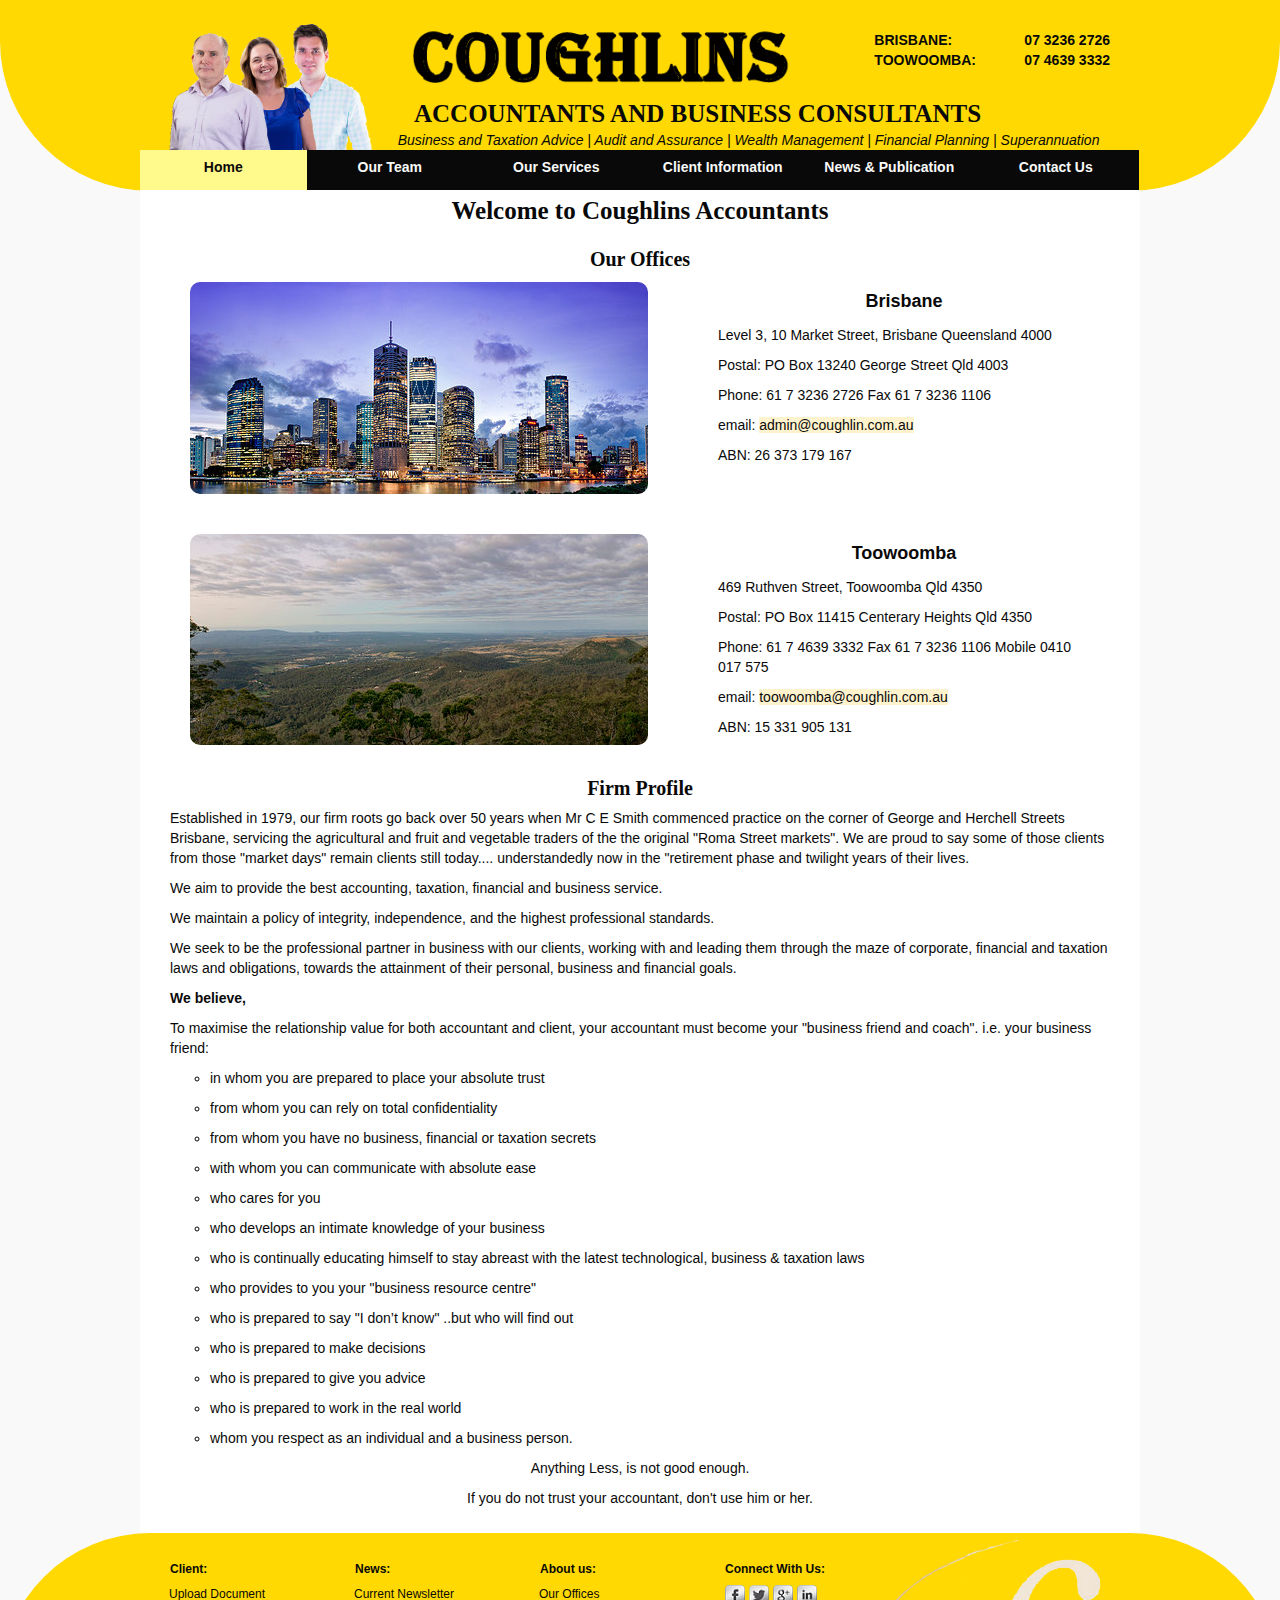
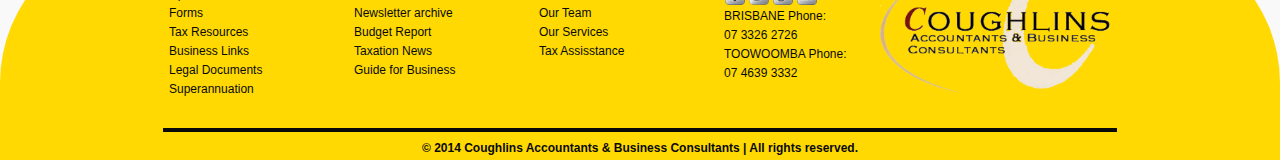
<file: Group assignment 2 - update/index.html>
<!doctype html>

<html lang="en">

	<head> 
		<meta charset="utf-8">
		<title>Coughlins Accountants</title>
		<meta name="robots" content="index, follow">
		<link rel="stylesheet" href="css/styles.css" type="text/css">
	</head>
	
	<body>
		<div id="top-bar"></div>
		<div id="big-container">
			
			<div id="header">
				<a href="index.html"><img src="images/coughlinsgroup2.png" class="headingpic" alt="Coughlins Group"></a>
				<div id="phonenumber">
					<ul id="place">
					<li>BRISBANE:</li>
					<li>TOOWOOMBA:</li>
					</ul>
					<ul id="number">
					<li>07&nbsp;3236&nbsp;2726</li>
					<li>07&nbsp;4639&nbsp;3332</li>
					</ul>
				</div>
				<a href="index.html"><img src="images/heading.png" class="headingtitle" alt="COUGHLINS"></a>
				<h1>ACCOUNTANTS AND BUSINESS CONSULTANTS</h1>
				<p class="specialties"><em>Business and Taxation Advice | Audit and Assurance | Wealth Management | Financial Planning | Superannuation</em></p>
			</div>
			
			<div id="nav">
				<ul>
					<li><a href="index.html" class="active">Home</a></li>
					<li><a href="team.html">Our Team</a></li>
					<li><a href="service.html">Our Services</a>
						<ul>
							<li><a href="business-personal-taxation.html">Business &amp; Personal Taxation</a></li>
							<li><a href="business-advice-and-management.html">Business Advice &amp; Management</a></li>
							<li><a href="supercalculator.html">Super Calculator</a></li>
						</ul>
					</li>
					<li><a href="client-information.html">Client Information</a>
						<ul>
							<li><a href="buying-a-business.html">Buying a Business</a></li>
							<li><a href="forms-spreadsheets.html">Forms &amp; Spreadsheets</a></li>
						</ul>
					</li>
					<li><a href="news-and-publications.html">News &amp; Publication</a>
						<ul>
							<li><a href="doc/current_newsletter.pdf">Monthly Client Newsletter</a></li>
							<li><a href="newsletter-archive.html">Newsletter Archive</a></li>
							<li><a href="other-publications.html">Other Publications</a></li>
						</ul>
					</li>
					<li><a href="contact.html">Contact Us</a></li>
				</ul>
				<div class="clear"></div>
			</div>
			
			<h2>Welcome to Coughlins Accountants</h2>	
			<div id="content" >
				<h3>Our Offices</h3>
					<article>
						<img src="images/brisbane-cut.jpg" class="addresspic" alt="Brisbane">
						<div class="address">
							<h5>Brisbane</h5>
							<p>Level 3, 10 Market Street, Brisbane Queensland 4000</p>
							<p>Postal: PO Box 13240 George Street Qld 4003</p>
							<p>Phone: 61 7 3236 2726 Fax 61 7 3236 1106</p>
							<p>email: <a href="mailto:admin@coughlin.com.au​">admin@coughlin.com.au​</a></p>
							<p>ABN: 26 373 179 167</p>

						</div>
						<div class="clear"></div>
					</article>
					
					<article>
						<img src="images/toowoomba-cut.jpg" class="addresspic" alt="Toowoomba">
						<div class="address">
							<h5>Toowoomba</h5>
							<p>469 Ruthven Street, Toowoomba Qld 4350</p>
							<p>Postal: PO Box 11415 Centerary Heights Qld 4350</p>
							<p>Phone: 61 7 4639 3332 Fax 61 7 3236 1106 Mobile 0410 017 575​</p>
							<p>email: <a href="mailto:toowoomba@coughlin.com.au​">toowoomba@coughlin.com.au</a></p>
							<p>ABN: 15 331 905 131	</p>
						</div>
						<div class="clear"></div>
					</article>
				<h3>Firm Profile</h3>
					<p>Established in 1979, our firm roots go back over 50 years when Mr C E Smith commenced practice on the corner of George and Herchell Streets Brisbane, servicing the agricultural and fruit and vegetable traders of the the original "Roma Street markets". We are proud to say some of those clients from those "market days" remain clients still today.... understandedly now in the "retirement phase and twilight years of their lives.</p>
					<p>We aim to provide the best accounting, taxation, financial and business service.</p>
					<p>We maintain a policy of integrity, independence, and the highest professional standards.</p>
					<p>We seek to be the professional partner in business with our clients, working with and leading them through the maze of corporate, financial and taxation laws and obligations, towards the attainment of their personal, business and financial goals.</p>
					
					<p><strong>We believe,</strong></p>
					<p>To maximise the relationship value for both accountant and client, your accountant must become your "business friend and coach". i.e. your business friend:</p>
					<ul class="circle">
						<li><p>in whom you are prepared to place your absolute trust</p></li>
						<li><p>from whom you can rely on total confidentiality</p></li>
						<li><p>from whom you have no business, financial or taxation secrets</p></li>
						<li><p>with whom you can communicate with absolute ease</p></li>
						<li><p>who cares for you</p></li>
						<li><p>who develops an intimate knowledge of your business</p></li>
						<li><p>who is continually educating himself to stay abreast with the latest technological, business &amp; taxation laws</p></li>
						<li><p>who provides to you your "business resource centre"</p></li>
						<li><p>who is prepared to say "I don’t know" ..but who will find out</p></li>
						<li><p>who is prepared to make decisions</p></li>
						<li><p>who is prepared to give you advice</p></li>
						<li><p>who is prepared to work in the real world</p></li>
						<li><p>whom you respect as an individual and a business person.</p></li>
					</ul>
					<p class="center">Anything Less, is not good enough.</p>
					<p class="center">If you do not trust your accountant, don't use him or her.</p>
					
				
				
			</div>
		</div>
		<div id="footer" >
		<div id="footer_container">
			<div class="bottom">
				 <h4> Client: </h4>
				 <a href="http://www.dropitto.me/coughlin"><p>Upload Document</p></a>
				 <a href="forms-spreadsheets.html"><p> Forms </p></a>
				 <a href="business-personal-taxation.html"><p> Tax Resources </p></a>
				 <a href="client-information.html"><p> Business Links </p></a>
				 <a href="http://www.lawcentral.com.au/"><p> Legal Documents </p></a>
				 <a href="other-publications.html"><p>Superannuation</p></a>
			</div>
			<div class="bottom">
				 <h4>News:</h4>
				 <a href="news-and-publications.html"><p> Current Newsletter </p></a>
				 <a href="newsletter-archive.html"><p> Newsletter archive </p></a>
				 <a href="other-publications.html"><p> Budget Report </p></a>
				 <a href="other-publications.html"><p> Taxation News </p></a>
				 <a href="buying-a-business.html"><p> Guide for Business </p></a>

			</div>
			<div class="bottom">
				 <h4> About us: </h4>
				 <a href="index.html"><p>Our Offices</p></a>
				 <a href="team.html"><p>Our Team</p></a>
				 <a href="service.html"><p>Our Services</p></a>
				 <a href="business-personal-taxation.html"><p>Tax Assisstance</p></a>
				 
			</div>
			<div class="bottom">
				 <h4> Connect With Us: </h4>
				 <a href="http://www.facebook.com"><img src="images/fb.png" alt="facebook"></a>
				 <a href="http://twitter.com"><img src="images/twit.png" alt="twitter"></a>
				 <a href="http://plus.google.com"><img src="images/google.png" alt="google+"></a>
				 <a href="https://instagram.com/"><img src="images/ins.png" alt="instagram"></a>
				 <p>BRISBANE Phone:</p>
				 <p>07 3326 2726</p>
				 <p>TOOWOOMBA Phone:</p>
				 <p>07 4639 3332</p>
			</div>
			<div class="logo">
				<img src="images/logo.png" class="logo" alt="Logo">
			</div>
			<div id="announcement">
			<hr>
			<p>&copy; 2014 Coughlins Accountants &amp; Business Consultants | All rights reserved.</p>
			</div>
		</div>
		</div>
	</body>

	
</html>
</file>
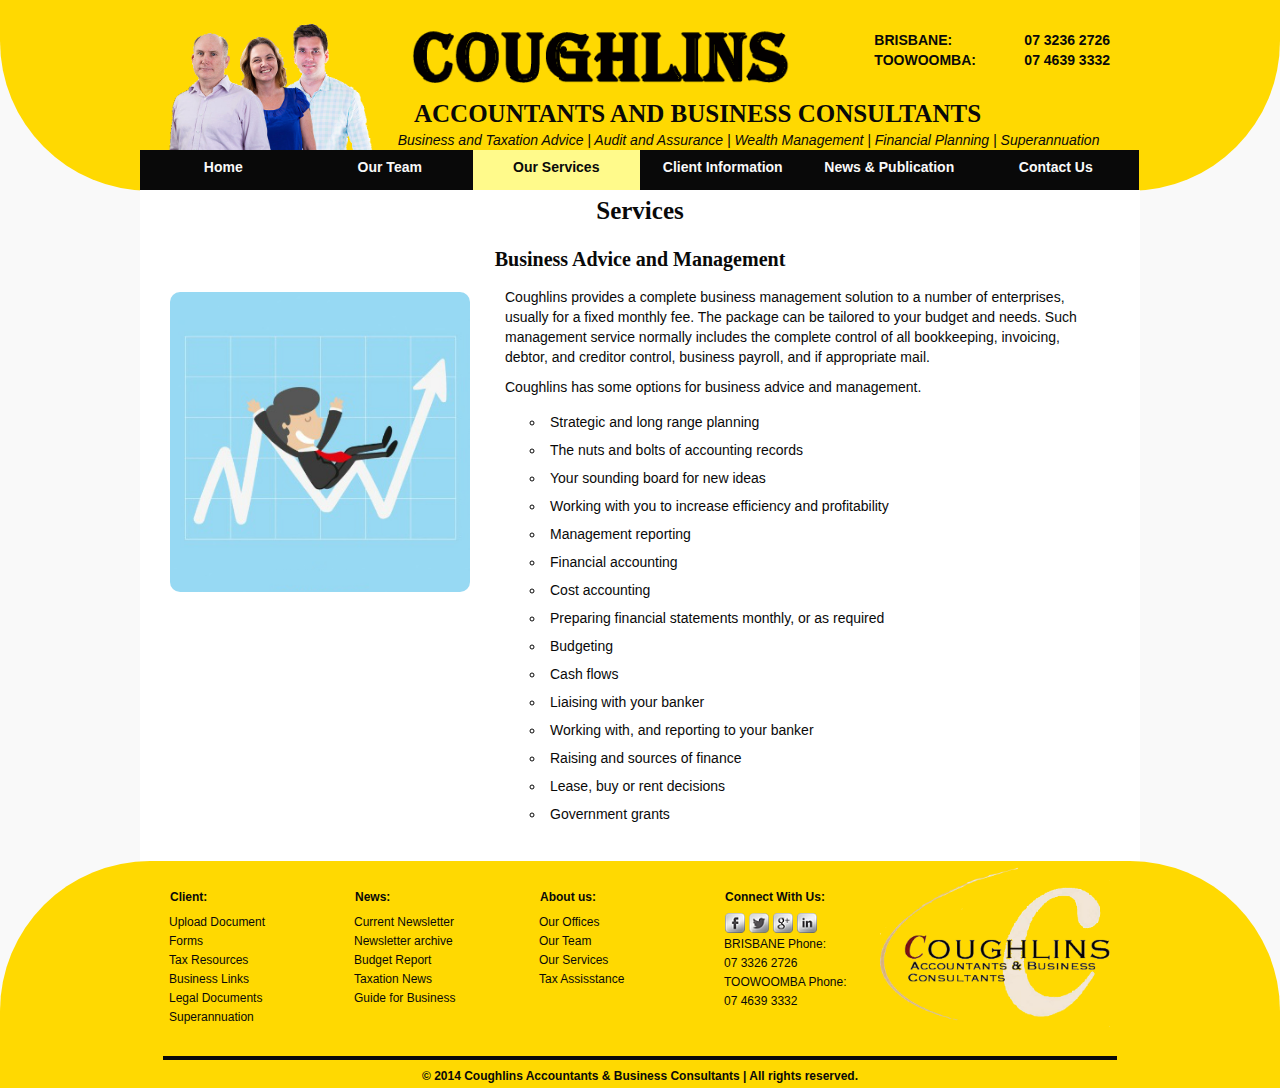
<file: Group assignment 2 - update/business-advice-and-management.html>
<!doctype html>
<html lang="en">

	<head> 
		<meta charset="utf-8">
		<title>Coughlins Accountants</title>
		<meta name="robots" content="index, follow">
		<link rel="stylesheet" href="css/styles.css" type="text/css">
		<link rel="stylesheet" href="css/businesspersonaltax.css" type="text/css">
	</head>
	
	<body>
		<div id="top-bar"></div>
		<div id="big-container">
			
			<div id="header">
				<a href="index.html"><img src="images/coughlinsgroup2.png" class="headingpic" alt="Coughlins Group"></a>
				<div id="phonenumber">
					<ul id="place">
					<li>BRISBANE:</li>
					<li>TOOWOOMBA:</li>
					</ul>
					<ul id="number">
					<li>07&nbsp;3236&nbsp;2726</li>
					<li>07&nbsp;4639&nbsp;3332</li>
					</ul>
				</div>
				<a href="index.html"><img src="images/heading.png" class="headingtitle" alt="COUGHLINS"></a>
				<h1>ACCOUNTANTS AND BUSINESS CONSULTANTS</h1>
				<p class="specialties"><em>Business and Taxation Advice | Audit and Assurance | Wealth Management | Financial Planning | Superannuation</em></p>
			</div>
			
			<div id="nav">
				<ul>
					<li><a href="index.html">Home</a></li>
					<li><a href="team.html">Our Team</a></li>
					<li><a href="service.html" class="active">Our Services</a>
						<ul>
							<li><a href="business-personal-taxation.html">Business &amp; Personal Taxation</a></li>
							<li><a href="business-advice-and-management.html">Business Advice &amp; Management</a></li>
							<li><a href="supercalculator.html">Super Calculator</a></li>
						</ul>
					</li>
					<li><a href="client-information.html">Client Information</a>
						<ul>
							<li><a href="buying-a-business.html">Buying a Business</a></li>
							<li><a href="forms-spreadsheets.html">Forms &amp; Spreadsheets</a></li>
						</ul>
					</li>
					<li><a href="news-and-publications.html">News &amp; Publication</a>
						<ul>
							<li><a href="doc/current_newsletter.pdf">Monthly Client Newsletter</a></li>
							<li><a href="newsletter-archive.html">Newsletter Archive</a></li>
							<li><a href="other-publications.html">Other Publications</a></li>
						</ul>
					</li>
					<li><a href="contact.html">Contact Us</a></li>
				</ul>
				<div class="clear"></div>
			</div>
			
			<h2>Services</h2>
			<div id="content" >
				<h3>Business Advice and Management</h3>
				<div id="left">
					<img src="images/Capture1.PNG" alt="tax" width="300">
				</div>
				<div id="right">
					<p>Coughlins provides a complete business management solution to a number of enterprises, usually for a fixed monthly fee. The package can be tailored to your budget and needs. Such management service normally includes the complete control of all bookkeeping, invoicing, debtor, and creditor control, business payroll, and if appropriate mail.</p>
					<p>Coughlins has some options for business advice and management.</p>
					<ul class="circle">
						<li><p>Strategic and long range planning</p></li>
						<li><p>The nuts and bolts of accounting records</p></li>
						<li><p>Your sounding board for new ideas</p></li>
						<li><p>Working with you to increase efficiency and profitability</p></li>
						<li><p>Management reporting</p></li>
						<li><p>Financial accounting</p></li>
						<li><p>Cost accounting</p></li>
						<li><p>Preparing financial statements monthly, or as required</p></li>
						<li><p>Budgeting</p></li>
						<li><p>Cash flows</p></li>
						<li><p>Liaising with your banker</p></li>
						<li><p>Working with, and reporting to your banker</p></li>
						<li><p>Raising and sources of finance</p></li>
						<li><p>Lease, buy or rent decisions</p></li>
						<li><p>Government grants</p></li>
					</ul>
				</div>
				<div class="clear"></div>
			</div>
		</div>

		<div id="footer" >
		<div id="footer_container">
			<div class="bottom">
				 <h4> Client: </h4>
				 <a href="http://www.dropitto.me/coughlin"><p>Upload Document</p></a>
				 <a href="forms-spreadsheets.html"><p> Forms </p></a>
				 <a href="business-personal-taxation.html"><p> Tax Resources </p></a>
				 <a href="client-information.html"><p> Business Links </p></a>
				 <a href="http://www.lawcentral.com.au/"><p> Legal Documents </p></a>
				 <a href="other-publications.html"><p>Superannuation</p></a>
			</div>
			<div class="bottom">
				 <h4>News:</h4>
				 <a href="news-and-publications.html"><p> Current Newsletter </p></a>
				 <a href="newsletter-archive.html"><p> Newsletter archive </p></a>
				 <a href="other-publications.html"><p> Budget Report </p></a>
				 <a href="other-publications.html"><p> Taxation News </p></a>
				 <a href="buying-a-business.html"><p> Guide for Business </p></a>

			</div>
			<div class="bottom">
				 <h4> About us: </h4>
				 <a href="index.html"><p>Our Offices</p></a>
				 <a href="team.html"><p>Our Team</p></a>
				 <a href="service.html"><p>Our Services</p></a>
				 <a href="business-personal-taxation.html"><p>Tax Assisstance</p></a>
				 
			</div>
			<div class="bottom">
				 <h4> Connect With Us: </h4>
				 <a href="http://www.facebook.com"><img src="images/fb.png" alt="facebook"></a>
				 <a href="http://twitter.com"><img src="images/twit.png" alt="twitter"></a>
				 <a href="http://plus.google.com"><img src="images/google.png" alt="google+"></a>
				 <a href="https://instagram.com/"><img src="images/ins.png" alt="instagram"></a>
				 <p>BRISBANE Phone:</p>
				 <p>07 3326 2726</p>
				 <p>TOOWOOMBA Phone:</p>
				 <p>07 4639 3332</p>
			</div>
			<div class="logo">
				<img src="images/logo.png" class="logo" alt="Logo">
			</div>
			<div id="announcement">
			<hr>
			<p>&copy; 2014 Coughlins Accountants &amp; Business Consultants | All rights reserved.</p>
			</div>
		</div>
		</div>
	</body>

	
</html>
</file>
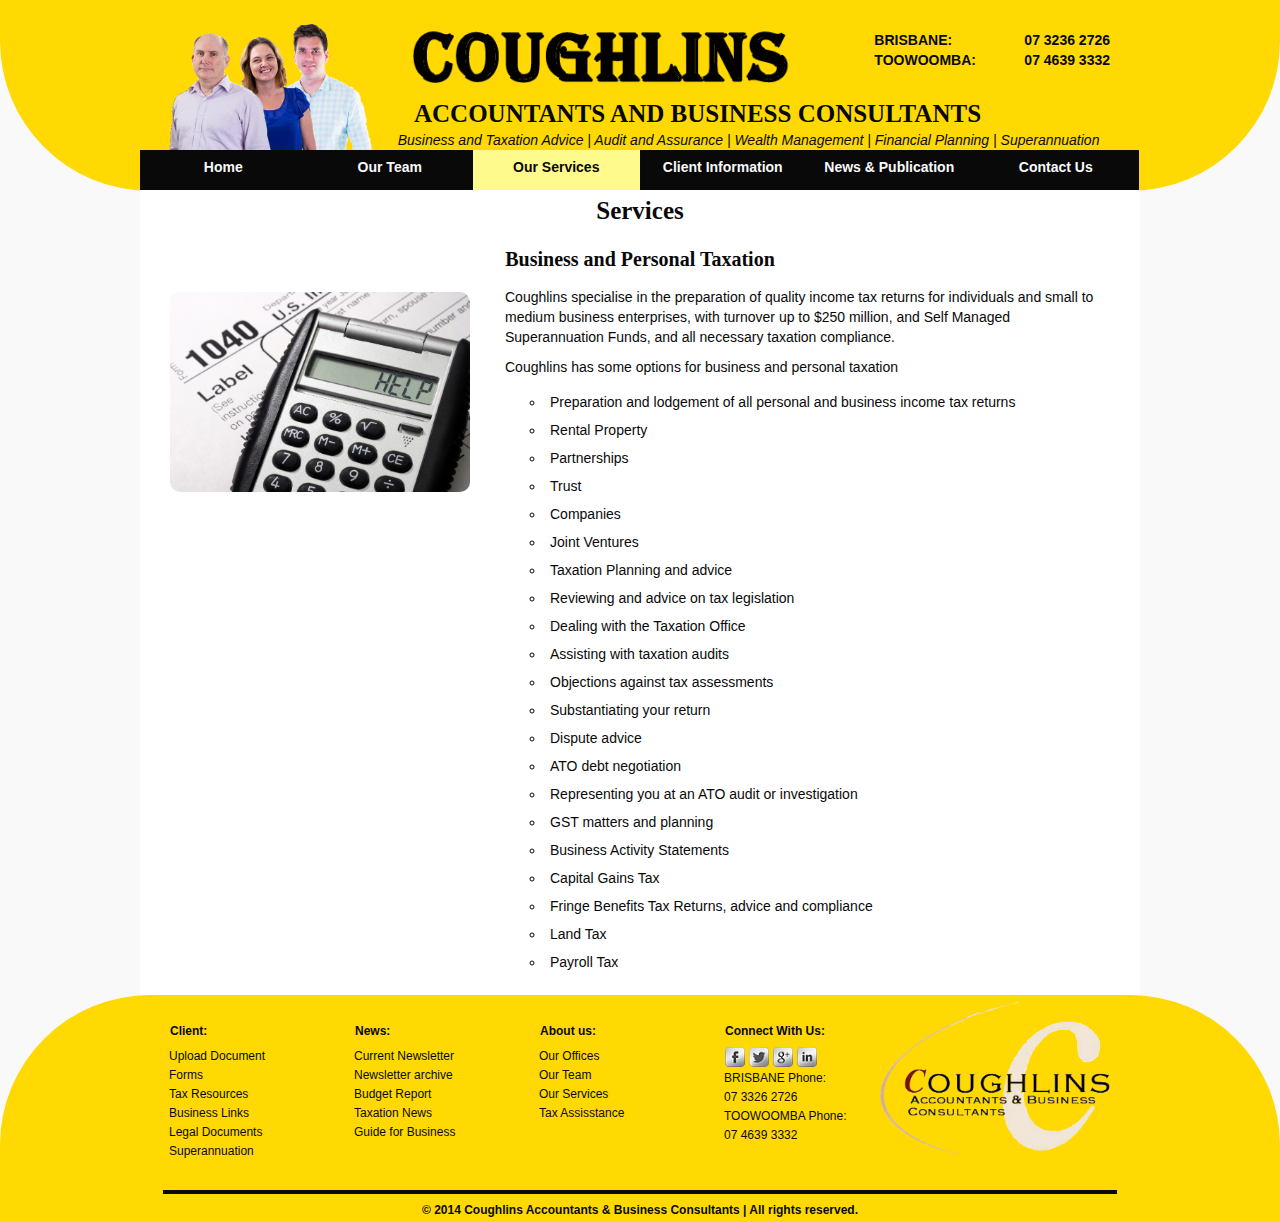
<file: Group assignment 2 - update/business-personal-taxation.html>
<!doctype html>
<html lang="en">

	<head> 
		<meta charset="utf-8">
		<title>Coughlins Accountants</title>
		<meta name="robots" content="index, follow">
		<link rel="stylesheet" href="css/styles.css" type="text/css">
		<link rel="stylesheet" href="css/businesspersonaltax.css" type="text/css">
	</head>
	
	<body>
		<div id="top-bar"></div>
		<div id="big-container">
			
			<div id="header">
				<a href="index.html"><img src="images/coughlinsgroup2.png" class="headingpic" alt="Coughlins Group"></a>
				<div id="phonenumber">
					<ul id="place">
					<li>BRISBANE:</li>
					<li>TOOWOOMBA:</li>
					</ul>
					<ul id="number">
					<li>07&nbsp;3236&nbsp;2726</li>
					<li>07&nbsp;4639&nbsp;3332</li>
					</ul>
				</div>
				<a href="index.html"><img src="images/heading.png" class="headingtitle" alt="COUGHLINS"></a>
				<h1>ACCOUNTANTS AND BUSINESS CONSULTANTS</h1>
				<p class="specialties"><em>Business and Taxation Advice | Audit and Assurance | Wealth Management | Financial Planning | Superannuation</em></p>
			</div>
			
			<div id="nav">
				<ul>
					<li><a href="index.html">Home</a></li>
					<li><a href="team.html">Our Team</a></li>
					<li><a href="service.html" class="active">Our Services</a>
						<ul>
							<li><a href="business-personal-taxation.html">Business &amp; Personal Taxation</a></li>
							<li><a href="business-advice-and-management.html">Business Advice &amp; Management</a></li>
							<li><a href="supercalculator.html">Super Calculator</a></li>
						</ul>
					</li>
					<li><a href="client-information.html">Client Information</a>
						<ul>
							<li><a href="buying-a-business.html">Buying a Business</a></li>
							<li><a href="forms-spreadsheets.html">Forms &amp; Spreadsheets</a></li>
						</ul>
					</li>
					<li><a href="news-and-publications.html">News &amp; Publication</a>
						<ul>
							<li><a href="doc/current_newsletter.pdf">Monthly Client Newsletter</a></li>
							<li><a href="newsletter-archive.html">Newsletter Archive</a></li>
							<li><a href="other-publications.html">Other Publications</a></li>
						</ul>
					</li>
					<li><a href="contact.html">Contact Us</a></li>
				</ul>
				<div class="clear"></div>
			</div>
			
			<h2>Services</h2>

			<div id="content" >
				<h3>Business and Personal Taxation</h3>
				<div id="left">
					<img src="images/calculator-help.jpg" alt="tax" width="300">
				</div>
				<div id="right">
					<p>Coughlins specialise in the preparation of quality income tax returns for individuals and small to medium business enterprises, with turnover up to $250 million, and Self Managed Superannuation Funds, and all necessary taxation compliance.</p>
					<p>Coughlins has some options for business and personal taxation</p>
					<ul class="circle">
						<li><p>Preparation and lodgement of all personal and business income tax returns</p></li>
						<li><p>Rental Property</p></li>
						<li><p>Partnerships</p></li>
						<li><p>Trust</p></li>
						<li><p>Companies</p></li>
						<li><p>Joint Ventures</p></li>
						<li><p>Taxation Planning and advice</p></li>
						<li><p>Reviewing and advice on tax legislation</p></li>
						<li><p>Dealing with the Taxation Office</p></li>
						<li><p>Assisting with taxation audits</p></li>
						<li><p>Objections against tax assessments</p></li>
						<li><p>Substantiating your return</p></li>
						<li><p>Dispute advice</p></li>
						<li><p>ATO debt negotiation</p></li>
						<li><p>Representing you at an ATO audit or investigation</p></li>
						<li><p>GST matters and planning</p></li>
						<li><p>Business Activity Statements</p></li>
						<li><p>Capital Gains Tax</p></li>
						<li><p>Fringe Benefits Tax Returns, advice and compliance</p></li>
						<li><p>Land Tax</p></li>
						<li><p>Payroll Tax</p></li>
					</ul>
				</div>
				<div class="clear"></div>
			</div>
		</div>	

		<div id="footer" >
		<div id="footer_container">
			<div class="bottom">
				 <h4> Client: </h4>
				 <a href="http://www.dropitto.me/coughlin"><p>Upload Document</p></a>
				 <a href="forms-spreadsheets.html"><p> Forms </p></a>
				 <a href="business-personal-taxation.html"><p> Tax Resources </p></a>
				 <a href="client-information.html"><p> Business Links </p></a>
				 <a href="http://www.lawcentral.com.au/"><p> Legal Documents </p></a>
				 <a href="other-publications.html"><p>Superannuation</p></a>
			</div>
			<div class="bottom">
				 <h4>News:</h4>
				 <a href="news-and-publications.html"><p> Current Newsletter </p></a>
				 <a href="newsletter-archive.html"><p> Newsletter archive </p></a>
				 <a href="other-publications.html"><p> Budget Report </p></a>
				 <a href="other-publications.html"><p> Taxation News </p></a>
				 <a href="buying-a-business.html"><p> Guide for Business </p></a>

			</div>
			<div class="bottom">
				 <h4> About us: </h4>
				 <a href="index.html"><p>Our Offices</p></a>
				 <a href="team.html"><p>Our Team</p></a>
				 <a href="service.html"><p>Our Services</p></a>
				 <a href="business-personal-taxation.html"><p>Tax Assisstance</p></a>
				 
			</div>
			<div class="bottom">
				 <h4> Connect With Us: </h4>
				 <a href="http://www.facebook.com"><img src="images/fb.png" alt="facebook"></a>
				 <a href="http://twitter.com"><img src="images/twit.png" alt="twitter"></a>
				 <a href="http://plus.google.com"><img src="images/google.png" alt="google+"></a>
				 <a href="https://instagram.com/"><img src="images/ins.png" alt="instagram"></a>
				 <p>BRISBANE Phone:</p>
				 <p>07 3326 2726</p>
				 <p>TOOWOOMBA Phone:</p>
				 <p>07 4639 3332</p>
			</div>
			<div class="logo">
				<img src="images/logo.png" class="logo" alt="Logo">
			</div>
			<div id="announcement">
			<hr>
			<p>&copy; 2014 Coughlins Accountants &amp; Business Consultants | All rights reserved.</p>
			</div>
		</div>
		</div>
	</body>

	
</html>
</file>
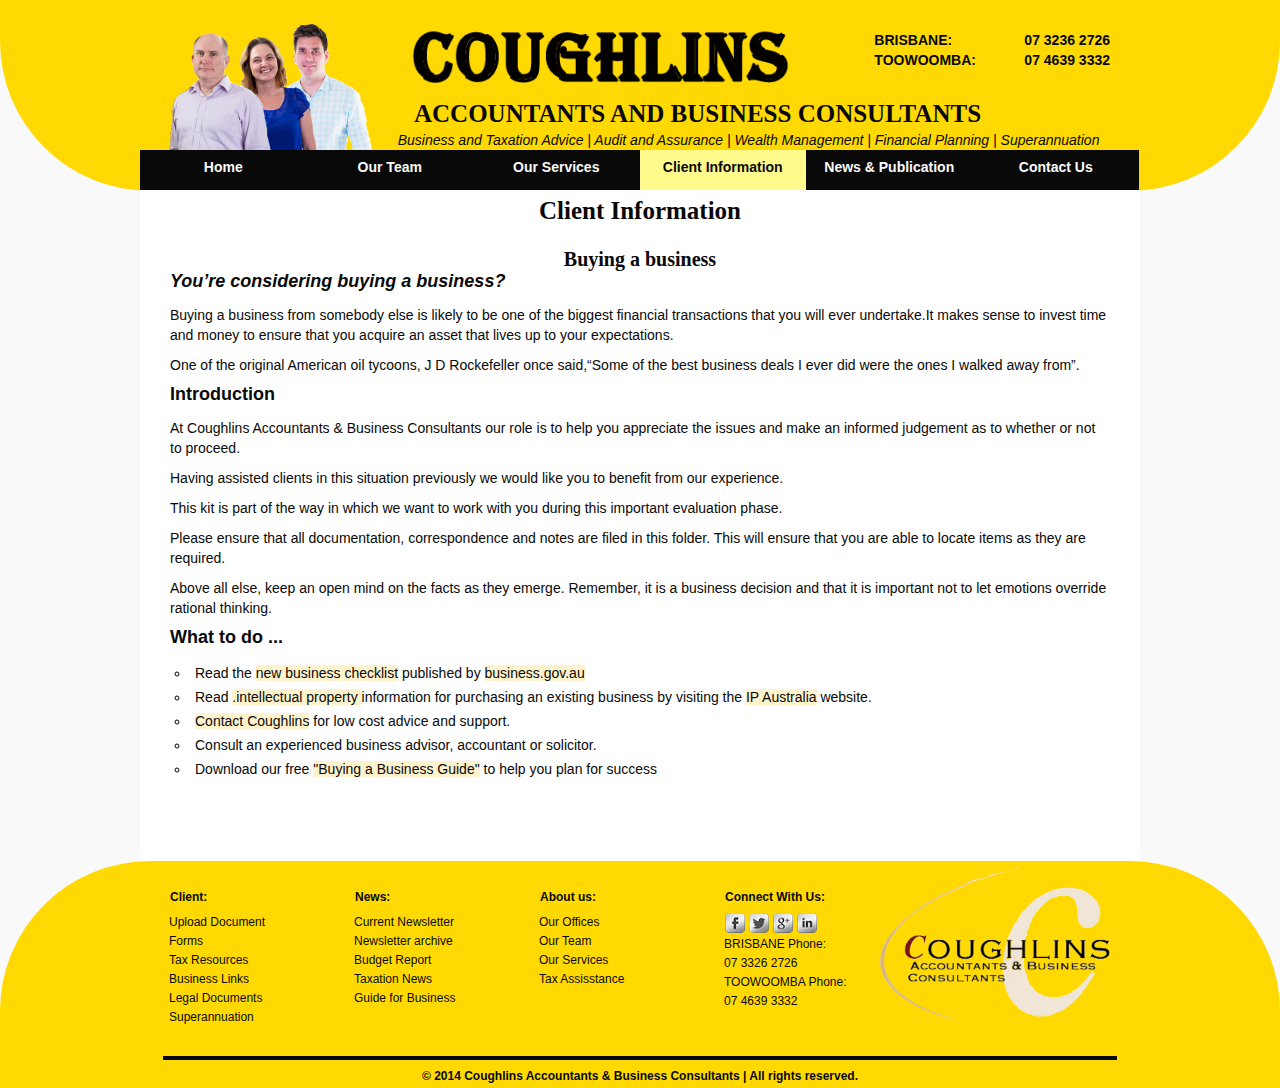
<file: Group assignment 2 - update/buying-a-business.html>
<!doctype html>
<html lang="en">

	<head> 
		<meta charset="utf-8">
		<title>Coughlins Accountants</title>
		<meta name="robots" content="index, follow">
		<link rel="stylesheet" href="css/styles.css" type="text/css">
		<link rel="stylesheet" href="css/buying-a-business.css" type="text/css">
		<script type="text/javascript" src="js/lightbox.js"></script>
	</head>
	
	<body>
		<div id="offsiteNav">
			<div class="clickOff">
				<p>You're about to navigate away from Coughlins:</p>
				<p class="links"><a id="externalLink" href="#">Go</a><a id="back" href="#">Cancel</a></p>
			</div>
		</div>
		<div id="top-bar"></div>
		<div id="big-container">
			
			<div id="header">
				<a href="index.html"><img src="images/coughlinsgroup2.png" class="headingpic" alt="Coughlins Group"></a>
				<div id="phonenumber">
					<ul id="place">
					<li>BRISBANE:</li>
					<li>TOOWOOMBA:</li>
					</ul>
					<ul id="number">
					<li>07&nbsp;3236&nbsp;2726</li>
					<li>07&nbsp;4639&nbsp;3332</li>
					</ul>
				</div>
				<a href="index.html"><img src="images/heading.png" class="headingtitle" alt="COUGHLINS"></a>
				<h1>ACCOUNTANTS AND BUSINESS CONSULTANTS</h1>
				<p class="specialties"><em>Business and Taxation Advice | Audit and Assurance | Wealth Management | Financial Planning | Superannuation</em></p>
			</div>
			
			<div id="nav">
				<ul>
					<li><a href="index.html">Home</a></li>
					<li><a href="team.html">Our Team</a></li>
					<li><a href="service.html">Our Services</a>
						<ul>
							<li><a href="business-personal-taxation.html">Business &amp; Personal Taxation</a></li>
							<li><a href="business-advice-and-management.html">Business Advice &amp; Management</a></li>
							<li><a href="supercalculator.html">Super Calculator</a></li>
						</ul>
					</li>
					<li><a href="client-information.html" class="active">Client Information</a>
						<ul>
							<li><a href="buying-a-business.html">Buying a Business</a></li>
							<li><a href="forms-spreadsheets.html">Forms &amp; Spreadsheets</a></li>
						</ul>
					</li>
					<li><a href="news-and-publications.html">News &amp; Publication</a>
						<ul>
							<li><a href="doc/current_newsletter.pdf">Monthly Client Newsletter</a></li>
							<li><a href="newsletter-archive.html">Newsletter Archive</a></li>
							<li><a href="other-publications.html">Other Publications</a></li>
						</ul>
					</li>
					<li><a href="contact.html">Contact Us</a></li>
				</ul>
				<div class="clear"></div>
			</div>
			
			<h2>Client Information</h2>
			<div id="content" >
				<h3>Buying a business</h3>
				<h5><em>You’re considering buying a business?</em></h5>
				<p>Buying a business from somebody else is likely to be one of the biggest financial transactions that you will ever undertake.It makes sense to invest time and money to ensure that you acquire an asset that lives up to your expectations.</p>
				<p>One of the original American oil tycoons, J D Rockefeller once said,“Some of the best business deals I ever did were the ones I walked away from”.</p>
				<h5>Introduction​</h5>
				<p>At Coughlins Accountants &amp; Business Consultants our role is to help you appreciate the issues and make an informed judgement as to whether or not to proceed.</p>
				<p>Having assisted clients in this situation previously we would like you to benefit from our experience.</p>
				<p>This kit is part of the way in which we want to work with you during this important evaluation phase.</p>
				<p>Please ensure that all documentation, correspondence and notes are filed in this folder. This will ensure that you are able to locate items as they are required.</p>
				<p>Above all else, keep an open mind on the facts as they emerge. Remember, it is a business decision and that it is important not to let emotions override rational thinking.</p>
				
				<h5>What to do ...</h5>
				<ul>
					<li>Read the <a class="offsite" href="doc/startingyourbusinesschecklist.pdf">new business checklist</a> published by <a class="offsite" href="http://www.business.gov.au/">business.gov.au</a></li>
					<li>Read <a class="offsite" href="http://www.business.gov.au/business-topics/business-planning/intellectual-property/Pages/default.aspx">.intellectual property </a>information for purchasing an existing business by visiting the <a class="offsite" href="http://www.ipaustralia.gov.au/understanding-intellectual-property/ip-for-business/">IP Australia</a> website.</li>
					<li><a href="contact.html">Contact Coughlins</a> for low cost advice and support.</li>
					<li>Consult an experienced business advisor, accountant or solicitor.</li>
					<li>Download our free <a href="doc/Buying a Business Guide.docx">"Buying a Business Guide"</a> to help you plan for success</li>
				</ul>
				
			</div>
		</div>	

		<div id="footer" >
		<div id="footer_container">
			<div class="bottom">
				 <h4> Client: </h4>
				 <a href="http://www.dropitto.me/coughlin"><p>Upload Document</p></a>
				 <a href="forms-spreadsheets.html"><p> Forms </p></a>
				 <a href="business-personal-taxation.html"><p> Tax Resources </p></a>
				 <a href="client-information.html"><p> Business Links </p></a>
				 <a href="http://www.lawcentral.com.au/"><p> Legal Documents </p></a>
				 <a href="other-publications.html"><p>Superannuation</p></a>
			</div>
			<div class="bottom">
				 <h4>News:</h4>
				 <a href="news-and-publications.html"><p> Current Newsletter </p></a>
				 <a href="newsletter-archive.html"><p> Newsletter archive </p></a>
				 <a href="other-publications.html"><p> Budget Report </p></a>
				 <a href="other-publications.html"><p> Taxation News </p></a>
				 <a href="buying-a-business.html"><p> Guide for Business </p></a>

			</div>
			<div class="bottom">
				 <h4> About us: </h4>
				 <a href="index.html"><p>Our Offices</p></a>
				 <a href="team.html"><p>Our Team</p></a>
				 <a href="service.html"><p>Our Services</p></a>
				 <a href="business-personal-taxation.html"><p>Tax Assisstance</p></a>
				 
			</div>
			<div class="bottom">
				 <h4> Connect With Us: </h4>
				 <a href="http://www.facebook.com"><img src="images/fb.png" alt="facebook"></a>
				 <a href="http://twitter.com"><img src="images/twit.png" alt="twitter"></a>
				 <a href="http://plus.google.com"><img src="images/google.png" alt="google+"></a>
				 <a href="https://instagram.com/"><img src="images/ins.png" alt="instagram"></a>
				 <p>BRISBANE Phone:</p>
				 <p>07 3326 2726</p>
				 <p>TOOWOOMBA Phone:</p>
				 <p>07 4639 3332</p>
			</div>
			<div class="logo">
				<img src="images/logo.png" class="logo" alt="Logo">
			</div>
			<div id="announcement">
			<hr>
			<p>&copy; 2014 Coughlins Accountants &amp; Business Consultants | All rights reserved.</p>
			</div>
		</div>
		</div>
	</body>

	
</html>
</file>
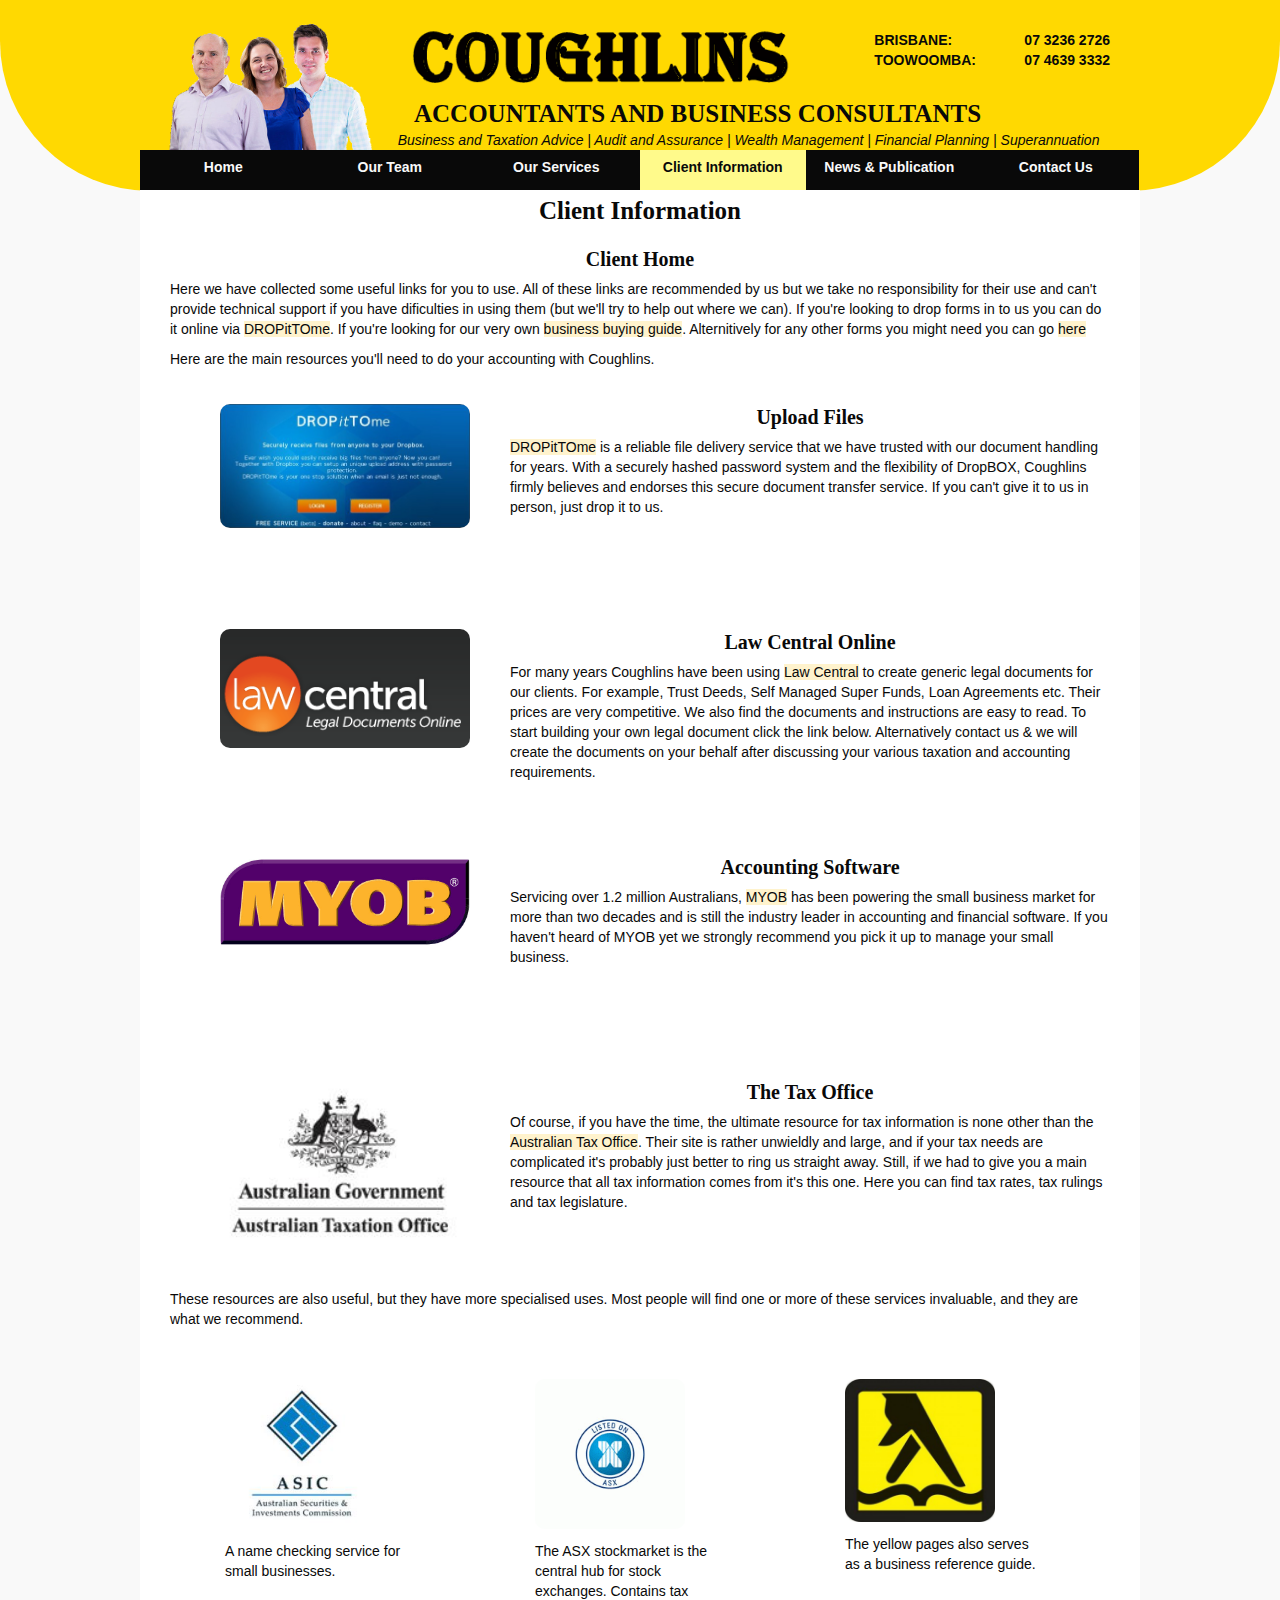
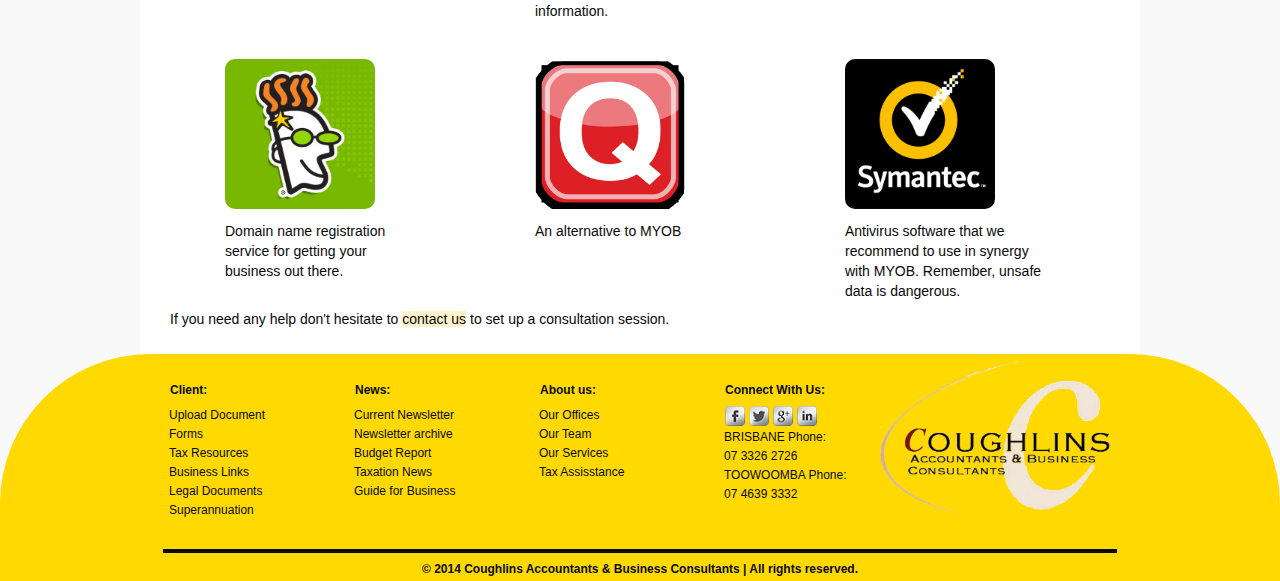
<file: Group assignment 2 - update/client-information.html>
<!doctype html>

<html lang="en">

	<head> 
		<meta charset="utf-8">
		<title>Coughlins Accountants</title>
		<meta name="robots" content="index, follow">
		<link rel="stylesheet" href="css/styles.css" type="text/css">
		<link rel="stylesheet" href="css/client_info.css" type="text/css">
		<script type="text/javascript" src="js/lightbox.js"></script>
	</head>
	
	<body>
		<div id="offsiteNav">
			<div class="clickOff">
				<p>You're about to navigate away from Coughlins:</p>
				<p class="links"><a id="externalLink" href="#">Go</a><a id="back" href="#">Cancel</a></p>
			</div>
		</div>
		<div id="top-bar"></div>

		<div id="big-container">
			
			<div id="header">
				<a href="index.html"><img src="images/coughlinsgroup2.png" class="headingpic" alt="Coughlins Group"></a>
				<div id="phonenumber">
					<ul id="place">
					<li>BRISBANE:</li>
					<li>TOOWOOMBA:</li>
					</ul>
					<ul id="number">
					<li>07&nbsp;3236&nbsp;2726</li>
					<li>07&nbsp;4639&nbsp;3332</li>
					</ul>
				</div>
				<a href="index.html"><img src="images/heading.png" class="headingtitle" alt="COUGHLINS"></a>
				<h1>ACCOUNTANTS AND BUSINESS CONSULTANTS</h1>
				<p class="specialties"><em>Business and Taxation Advice | Audit and Assurance | Wealth Management | Financial Planning | Superannuation</em></p>
			</div>
			
			<div id="nav">
				<ul>
					<li><a href="index.html">Home</a></li>
					<li><a href="team.html">Our Team</a></li>
					<li><a href="service.html">Our Services</a>
						<ul>
							<li><a href="business-personal-taxation.html">Business &amp; Personal Taxation</a></li>
							<li><a href="business-advice-and-management.html">Business Advice &amp; Management</a></li>
							<li><a href="supercalculator.html">Super Calculator</a></li>
						</ul>
					</li>
					<li><a href="client-information.html" class="active">Client Information</a>
						<ul>
							<li><a href="buying-a-business.html">Buying a Business</a></li>
							<li><a href="forms-spreadsheets.html">Forms &amp; Spreadsheets</a></li>
						</ul>
					</li>
					<li><a href="news-and-publications.html">News &amp; Publication</a>
						<ul>
							<li><a href="doc/current_newsletter.pdf">Monthly Client Newsletter</a></li>
							<li><a href="newsletter-archive.html">Newsletter Archive</a></li>
							<li><a href="other-publications.html">Other Publications</a></li>
						</ul>
					</li>
					<li><a href="contact.html">Contact Us</a></li>
				</ul>
				<div class="clear"></div>
			</div>

			<h2>Client Information</h2>
			<div id="content" >
				<h3>Client Home</h3>
				<p>Here we have collected some useful links for you to use. All of these links are recommended by us but we take no responsibility for their use and can't provide technical support if you have dificulties in using them (but we'll try to help out where we can). If you're looking to drop forms in to us you can do it online via <a href="http://www.dropitto.me/coughlin" class="offsite">DROPitTOme</a>. If you're looking for our very own <a href="buying-a-business.html">business buying guide</a>. Alternitively for any other forms you might need you can go <a href="forms-spreadsheets.html">here</a></p>

				<p>Here are the main resources you'll need to do your accounting with Coughlins.</p>
				<div class="right_images" id="dropitin">
					<a class="image_link" href="http://www.dropitto.me/coughlin"><img id="dropit" src="images/dropittome.png" alt="dropitin"></a>
				</div>
				<div class="explanation">
					<h3>Upload Files</h3>
					<p><a href="http://www.dropitto.me/coughlin" class="offsite">DROPitTOme</a> is a reliable file delivery service that we have trusted with our document handling for years. With a securely hashed password system and the flexibility of DropBOX, Coughlins firmly believes and endorses this secure document transfer service. If you can't give it to us in person, just drop it to us.</p>
				</div>
				<div class="right_images" id="ABN_Lookup">
					<a class="image_link" href="http://www.lawcentral.com.au/"><img id="lawcentral" src="images/lawcentral.gif" alt="Law Central"></a>
				</div>
				<div class="explanation">
					<h3>Law Central Online</h3>
					<p>For many years Coughlins have been using <a href="http://www.lawcentral.com.au/" class="offsite">Law Central</a> to create generic legal documents for our clients. For example, Trust Deeds, Self Managed Super Funds, Loan Agreements etc. Their prices are very competitive. We also find the documents and instructions are easy to read. To start building your own legal document click the link below. Alternatively contact us &amp; we will create the documents on your behalf after discussing your various taxation and accounting requirements.</p>
				</div>
				<div class="right_images" id="MYOB">
					<a class="image_link" href="http://myob.com.au/"><img id="myob" src="images/MYOB_logo.jpg" alt="MYOB"></a>
				</div>
				<div class="explanation">
					<h3>Accounting Software</h3>
					<p>Servicing over 1.2 million Australians, <a href="http://myob.com.au/" class="offsite">MYOB</a> has been powering the small business market for more than two decades and is still the industry leader in accounting and financial software. If you haven't heard of MYOB yet we strongly recommend you pick it up to manage your small business.</p>
				</div>
				<div class="right_images" id="ATO">
					<a class="image_link" href="https://www.ato.gov.au/"><img id="ato" src="images/ato-logo.jpg" alt="ATO"></a>
				</div>
				<div class="explanation">
					<h3>The Tax Office</h3>
					<p>Of course, if you have the time, the ultimate resource for tax information is none other than the <a href="https://www.ato.gov.au/" class="offsite">Australian Tax Office</a>. Their site is rather unwieldly and large, and if your tax needs are complicated it's probably just better to ring us straight away. Still, if we had to give you a main resource that all tax information comes from it's this one. Here you can find tax rates, tax rulings and tax legislature.</p>
				</div>
				<div class="clear"></div>
				<p>These resources are also useful, but they have more specialised uses. Most people will find one or more of these services invaluable, and they are what we recommend.</p>
				<div class="gallery" id="check_name">
					<a class="image_link" href="http://asic.gov.au/for-business/renewing-and-maintaining-your-business-name/search-a-business-name/"><img id="asic" src="images/asic-logo.jpg" alt="ASIC"></a>
					<p>A name checking service for small businesses.</p>
				</div>
				<div class="gallery" id="ASX">
					<a class="image_link" href="http://www.asx.com.au/"><img id="asx" src="images/asx.png" alt="ASX"></a>
					<p>The ASX stockmarket is the central hub for stock exchanges. Contains tax information.</p>
				</div>
				<div class="gallery" id="phone_book">
					<a class="image_link" href="https://www.yellowpages.com.au/"><img id="yellow" src="images/yellow.jpg" alt="Yellow pages"></a>
					<p>The yellow pages also serves as a business reference guide.</p>
				</div>
				<div class="gallery" id="domain_name">
					<a class="image_link" href="https://au.godaddy.com/"><img id="godaddy" src="images/godaddy.png" alt="GoDaddy"></a>
					<p>Domain name registration service for getting your business out there.</p>
				</div>
				<div class="gallery" id="Quicken">
					<a class="image_link" href="http://www.quicken.com/"><img id="quicken" src="images/quicken.jpg" alt="quicken"></a>
					<p>An alternative to MYOB</p>
				</div>
				<div class="gallery" id="symantec">
					<a class="image_link" href="http://www.symantec.com/en/au/"><img id="symantec" src="images/symantec.png" alt="symantec antivirus"></a>
					<p>Antivirus software that we recommend to use in synergy with MYOB. Remember, unsafe data is dangerous.</p>
				</div>
				<div class="clear"></div>
				<p>If you need any help don't hesitate to <a href="contact.html">contact us</a> to set up a consultation session.</p>
			</div>
		</div>	

		<div id="footer" >
		<div id="footer_container">
			<div class="bottom">
				 <h4> Client: </h4>
				 <a href="http://www.dropitto.me/coughlin"><p>Upload Document</p></a>
				 <a href="forms-spreadsheets.html"><p> Forms </p></a>
				 <a href="business-personal-taxation.html"><p> Tax Resources </p></a>
				 <a href="client-information.html"><p> Business Links </p></a>
				 <a href="http://www.lawcentral.com.au/"><p> Legal Documents </p></a>
				 <a href="other-publications.html"><p>Superannuation</p></a>
			</div>
			<div class="bottom">
				 <h4>News:</h4>
				 <a href="news-and-publications.html"><p> Current Newsletter </p></a>
				 <a href="newsletter-archive.html"><p> Newsletter archive </p></a>
				 <a href="other-publications.html"><p> Budget Report </p></a>
				 <a href="other-publications.html"><p> Taxation News </p></a>
				 <a href="buying-a-business.html"><p> Guide for Business </p></a>

			</div>
			<div class="bottom">
				 <h4> About us: </h4>
				 <a href="index.html"><p>Our Offices</p></a>
				 <a href="team.html"><p>Our Team</p></a>
				 <a href="service.html"><p>Our Services</p></a>
				 <a href="business-personal-taxation.html"><p>Tax Assisstance</p></a>
				 
			</div>
			<div class="bottom">
				 <h4> Connect With Us: </h4>
				 <a href="http://www.facebook.com"><img src="images/fb.png" alt="facebook"></a>
				 <a href="http://twitter.com"><img src="images/twit.png" alt="twitter"></a>
				 <a href="http://plus.google.com"><img src="images/google.png" alt="google+"></a>
				 <a href="https://instagram.com/"><img src="images/ins.png" alt="instagram"></a>
				 <p>BRISBANE Phone:</p>
				 <p>07 3326 2726</p>
				 <p>TOOWOOMBA Phone:</p>
				 <p>07 4639 3332</p>
			</div>
			<div class="logo">
				<img src="images/logo.png" class="logo" alt="Logo">
			</div>
			<div id="announcement">
			<hr>
			<p>&copy; 2014 Coughlins Accountants &amp; Business Consultants | All rights reserved.</p>
			</div>
		</div>
		</div>
	</body>

	
</html>
</file>
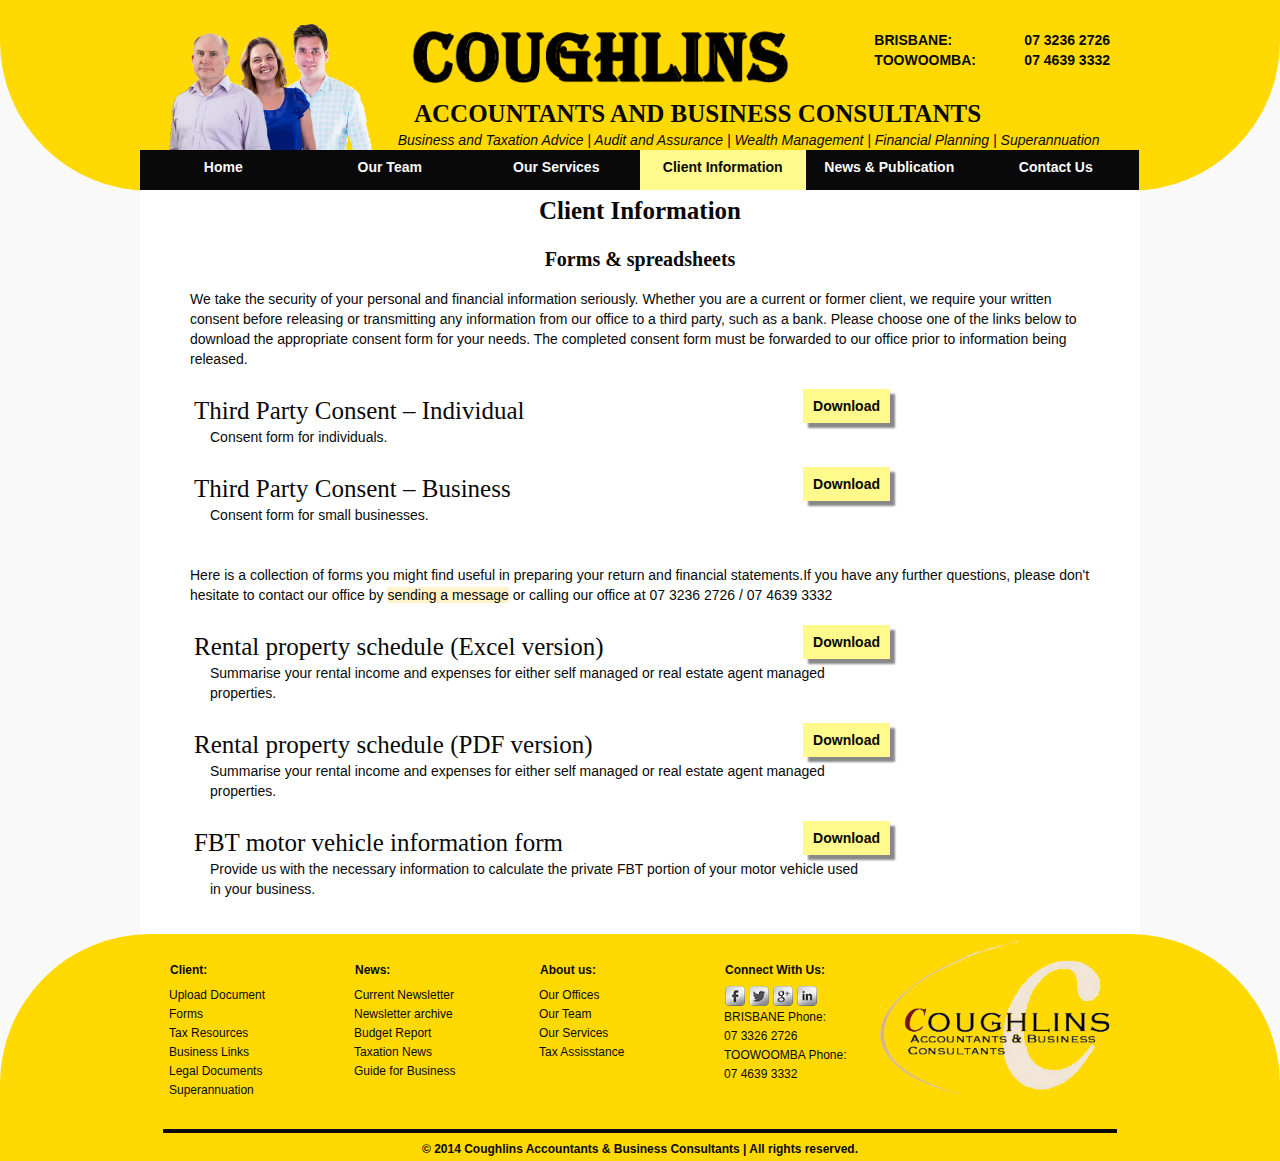
<file: Group assignment 2 - update/forms-spreadsheets.html>
<!doctype html>
<html lang="en">

	<head> 
		<meta charset="utf-8">
		<title>Coughlins Accountants</title>
		<meta name="robots" content="index, follow">
		<link rel="stylesheet" href="css/styles.css" type="text/css">
		<link rel="stylesheet" href="css/forms-spreadsheets.css" type="text/css">
	</head>
	
	<body>
		<div id="top-bar"></div>
		<div id="big-container">
			
			<div id="header">
				<a href="index.html"><img src="images/coughlinsgroup2.png" class="headingpic" alt="Coughlins Group"></a>
				<div id="phonenumber">
					<ul id="place">
					<li>BRISBANE:</li>
					<li>TOOWOOMBA:</li>
					</ul>
					<ul id="number">
					<li>07&nbsp;3236&nbsp;2726</li>
					<li>07&nbsp;4639&nbsp;3332</li>
					</ul>
				</div>
				<a href="index.html"><img src="images/heading.png" class="headingtitle" alt="COUGHLINS"></a>
				<h1>ACCOUNTANTS AND BUSINESS CONSULTANTS</h1>
				<p class="specialties"><em>Business and Taxation Advice | Audit and Assurance | Wealth Management | Financial Planning | Superannuation</em></p>
			</div>
			
			<div id="nav">
				<ul>
					<li><a href="index.html">Home</a></li>
					<li><a href="team.html">Our Team</a></li>
					<li><a href="service.html">Our Services</a>
						<ul>
							<li><a href="business-personal-taxation.html">Business &amp; Personal Taxation</a></li>
							<li><a href="business-advice-and-management.html">Business Advice &amp; Management</a></li>
							<li><a href="supercalculator.html">Super Calculator</a></li>
						</ul>
					</li>
					<li><a href="client-information.html" class="active">Client Information</a>
						<ul>
							<li><a href="buying-a-business.html">Buying a Business</a></li>
							<li><a href="forms-spreadsheets.html">Forms &amp; Spreadsheets</a></li>
						</ul>
					</li>
					<li><a href="news-and-publications.html">News &amp; Publication</a>
						<ul>
							<li><a href="doc/current_newsletter.pdf">Monthly Client Newsletter</a></li>
							<li><a href="newsletter-archive.html">Newsletter Archive</a></li>
							<li><a href="other-publications.html">Other Publications</a></li>
						</ul>
					</li>
					<li><a href="contact.html">Contact Us</a></li>
				</ul>
				<div class="clear"></div>
			</div>

				<h2>Client Information</h2>
			<div id="content" >
				<h3>Forms &amp; spreadsheets</h3>
				<p>We take the security of your personal and financial information seriously. Whether you are a current or former client, we require your written consent before releasing or transmitting any information from our office to a third party, such as a bank. Please choose one of the links below to download the appropriate consent form for your needs. The completed consent form must be forwarded to our office prior to information being released.</p>
				<div class="form-download">
					<h1>Third Party Consent – Individual</h1>
					<a href="doc/Third Party Consent – Individual.pdf">Download</a>
					<p>Consent form for individuals.</p>
					<h1>Third Party Consent – Business</h1>
					<a href="doc/Third Party Consent – Business.pdf">Download</a>
					<p>Consent form for small businesses.</p>
				</div>
				<div class="clear"></div>
				<p>Here is a collection of forms you might find useful in preparing your return and financial statements.If you have any further questions, please don't hesitate to contact our office by <a href="contact.html">sending a message</a> or calling our office at 07 3236 2726 / 07 4639 3332</p>
				<div class="form-download">
					<h1>Rental property schedule (Excel version)</h1>
					<a href="doc/Rental Monthly Summaries.xls">Download</a>
					<p>Summarise your rental income and expenses for either self managed or real estate agent managed properties.</p>
					<h1>Rental property schedule (PDF version)</h1>
					<a href="doc/Rental property schedule.pdf">Download</a>
					<p>Summarise your rental income and expenses for either self managed or real estate agent managed properties.</p>
					<h1>FBT motor vehicle information form</h1>
					<a href="doc/FBT motor vehicle information form.pdf">Download</a>
					<p>Provide us with the necessary information to calculate the private FBT portion of your motor vehicle used in your business.</p>
				</div>
					
					
					
			</div>
		</div>	

		<div id="footer" >
		<div id="footer_container">
			<div class="bottom">
				 <h4> Client: </h4>
				 <a href="http://www.dropitto.me/coughlin"><p>Upload Document</p></a>
				 <a href="forms-spreadsheets.html"><p> Forms </p></a>
				 <a href="business-personal-taxation.html"><p> Tax Resources </p></a>
				 <a href="client-information.html"><p> Business Links </p></a>
				 <a href="http://www.lawcentral.com.au/"><p> Legal Documents </p></a>
				 <a href="other-publications.html"><p>Superannuation</p></a>
			</div>
			<div class="bottom">
				 <h4>News:</h4>
				 <a href="news-and-publications.html"><p> Current Newsletter </p></a>
				 <a href="newsletter-archive.html"><p> Newsletter archive </p></a>
				 <a href="other-publications.html"><p> Budget Report </p></a>
				 <a href="other-publications.html"><p> Taxation News </p></a>
				 <a href="buying-a-business.html"><p> Guide for Business </p></a>

			</div>
			<div class="bottom">
				 <h4> About us: </h4>
				 <a href="index.html"><p>Our Offices</p></a>
				 <a href="team.html"><p>Our Team</p></a>
				 <a href="service.html"><p>Our Services</p></a>
				 <a href="business-personal-taxation.html"><p>Tax Assisstance</p></a>
				 
			</div>
			<div class="bottom">
				 <h4> Connect With Us: </h4>
				 <a href="http://www.facebook.com"><img src="images/fb.png" alt="facebook"></a>
				 <a href="http://twitter.com"><img src="images/twit.png" alt="twitter"></a>
				 <a href="http://plus.google.com"><img src="images/google.png" alt="google+"></a>
				 <a href="https://instagram.com/"><img src="images/ins.png" alt="instagram"></a>
				 <p>BRISBANE Phone:</p>
				 <p>07 3326 2726</p>
				 <p>TOOWOOMBA Phone:</p>
				 <p>07 4639 3332</p>
			</div>
			<div class="logo">
				<img src="images/logo.png" class="logo" alt="Logo">
			</div>
			<div id="announcement">
			<hr>
			<p>&copy; 2014 Coughlins Accountants &amp; Business Consultants | All rights reserved.</p>
			</div>
		</div>
		</div>
	</body>

	
</html>
</file>
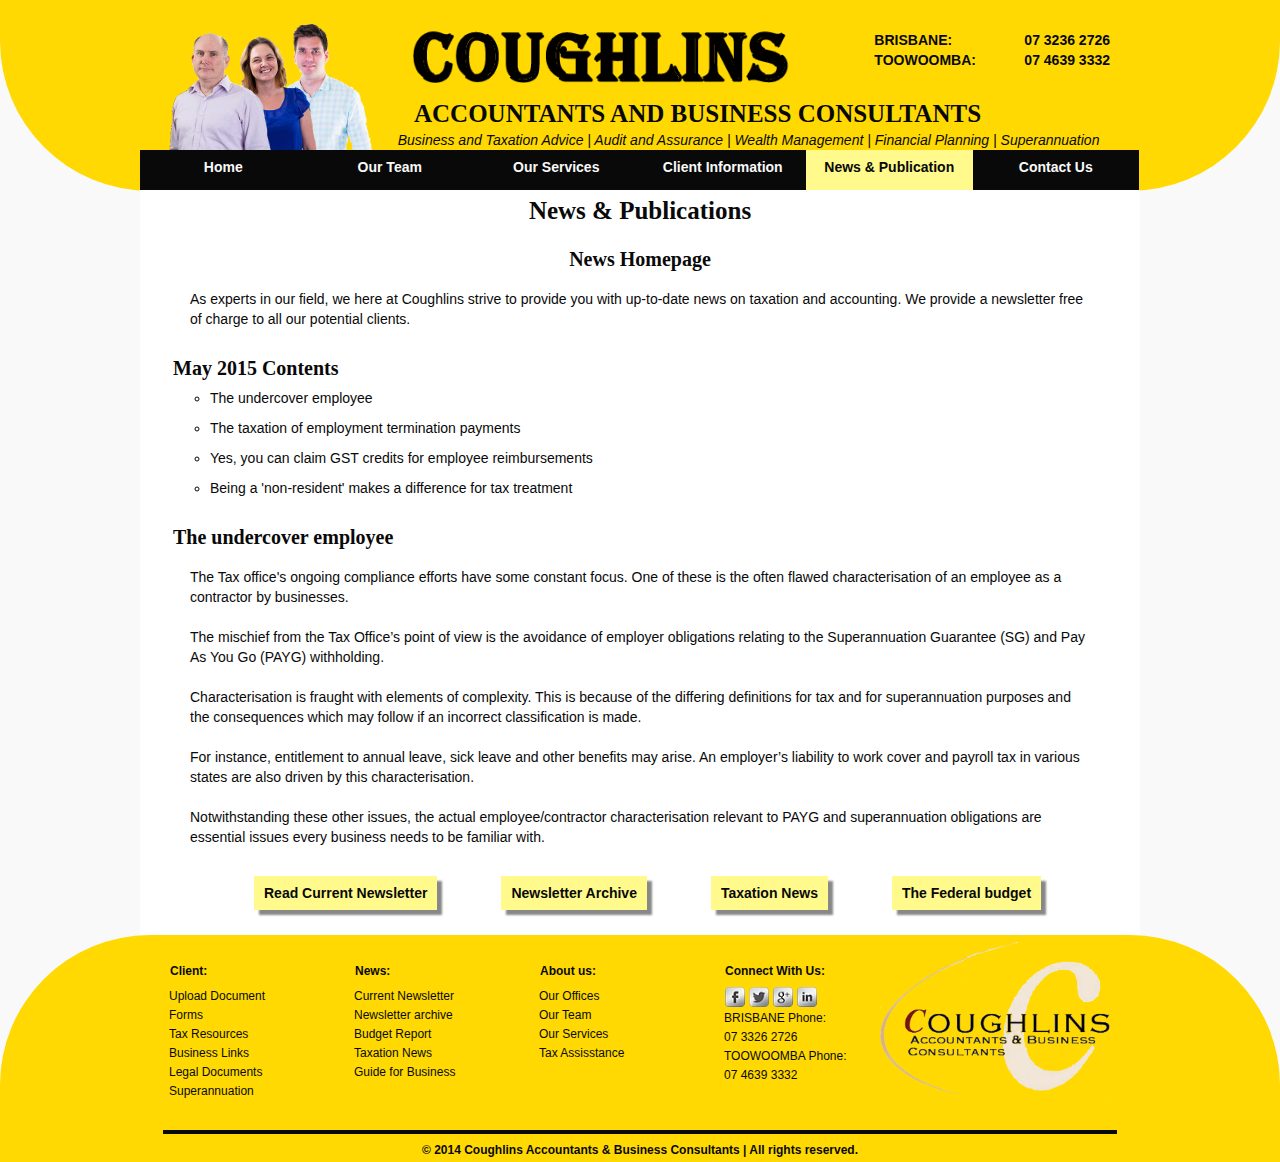
<file: Group assignment 2 - update/news-and-publications.html>
<!doctype html>

<html lang="en">

	<head> 
		<meta charset="utf-8">
		<title>Coughlins Accountants</title>
		<meta name="robots" content="index, follow">
		<link rel="stylesheet" href="css/styles.css" type="text/css">
		<link rel="stylesheet" href="css/news-and-pubs.css" type="text/css">
		<link rel="stylesheet" href="css/forms-spreadsheets.css" type="text/css">
		
	</head>
	
	<body>
		<div id="top-bar"></div>
		<div id="big-container">
			
			<div id="header">
				<a href="index.html"><img src="images/coughlinsgroup2.png" class="headingpic" alt="Coughlins Group"></a>
				<div id="phonenumber">
					<ul id="place">
					<li>BRISBANE:</li>
					<li>TOOWOOMBA:</li>
					</ul>
					<ul id="number">
					<li>07&nbsp;3236&nbsp;2726</li>
					<li>07&nbsp;4639&nbsp;3332</li>
					</ul>
				</div>
				<a href="index.html"><img src="images/heading.png" class="headingtitle" alt="COUGHLINS"></a>
				<h1>ACCOUNTANTS AND BUSINESS CONSULTANTS</h1>
				<p class="specialties"><em>Business and Taxation Advice | Audit and Assurance | Wealth Management | Financial Planning | Superannuation</em></p>
			</div>
			
			<div id="nav">
				<ul>
					<li><a href="index.html">Home</a></li>
					<li><a href="team.html">Our Team</a></li>
					<li><a href="service.html">Our Services</a>
						<ul>
							<li><a href="business-personal-taxation.html">Business &amp; Personal Taxation</a></li>
							<li><a href="business-advice-and-management.html">Business Advice &amp; Management</a></li>
							<li><a href="supercalculator.html">Super Calculator</a></li>
						</ul>
					</li>
					<li><a href="client-information.html">Client Information</a>
						<ul>
							<li><a href="buying-a-business.html">Buying a Business</a></li>
							<li><a href="forms-spreadsheets.html">Forms &amp; Spreadsheets</a></li>
						</ul>
					</li>
					<li><a href="news-and-publications.html" class="active">News &amp; Publication</a>
						<ul>
							<li><a href="doc/current_newsletter.pdf">Monthly Client Newsletter</a></li>
							<li><a href="newsletter-archive.html">Newsletter Archive</a></li>
							<li><a href="other-publications.html">Other Publications</a></li>
						</ul>
					</li>
					<li><a href="contact.html">Contact Us</a></li>
				</ul>
				<div class="clear"></div>
			</div>

				<h2>News &amp; Publications</h2>

			<div id="content" >
				<h3>News Homepage</h3>
				<p class="last_paragraph">As experts in our field, we here at Coughlins strive to provide you with up-to-date news on taxation and accounting. We provide a newsletter free of charge to all our potential clients.</p>
				<h3 class ="heading">May 2015 Contents</h3>
				<ul class="circle">
				    <li><p>The undercover employee</p></li>
					<li><p>The taxation of employment termination payments</p></li>
					<li><p>Yes, you can claim GST credits for employee reimbursements</p></li>
					<li><p>Being a 'non-resident' makes a difference for tax treatment</p></li>
				</ul>
				<h3 class ="heading">The undercover employee</h3>
					<p>The Tax office's ongoing compliance efforts have some constant focus. One of these is the often flawed characterisation of an employee as a contractor by businesses. </p>
					<p>The mischief from the Tax Office’s point of view is the avoidance of employer obligations relating to the Superannuation Guarantee (SG) and Pay As You Go (PAYG) withholding. </p>
					<p>Characterisation is fraught with elements of complexity.  This is because of the differing definitions for tax and for superannuation purposes and the consequences which may follow if an incorrect classification is made. </p>
					<p>For instance, entitlement to annual leave, sick leave and other benefits may arise. An employer’s liability to work cover and payroll tax in various states are also driven by this characterisation. </p>
					<p class="last_paragraph">Notwithstanding these other issues, the actual employee/contractor characterisation relevant to PAYG and superannuation obligations are essential issues every business needs to be familiar with. </p>
				<div class="form-download">
					<ul>
						<li class="tax"><a href="doc/current_newsletter.pdf">Read Current Newsletter</a></li>
						<li class="tax"><a href="newsletter-archive.html">Newsletter Archive</a></li>
						<li class="tax"><a href="other-publications.html">Taxation News</a></li>
						<li class="tax"><a href="other-publications.html">The Federal budget</a></li>
					</ul>
				</div>
				<div class="clear"></div>
			</div>
		</div>	

		<div id="footer" >
		<div id="footer_container">
			<div class="bottom">
				 <h4> Client: </h4>
				 <a href="http://www.dropitto.me/coughlin"><p>Upload Document</p></a>
				 <a href="forms-spreadsheets.html"><p> Forms </p></a>
				 <a href="business-personal-taxation.html"><p> Tax Resources </p></a>
				 <a href="client-information.html"><p> Business Links </p></a>
				 <a href="http://www.lawcentral.com.au/"><p> Legal Documents </p></a>
				 <a href="other-publications.html"><p>Superannuation</p></a>
			</div>
			<div class="bottom">
				 <h4>News:</h4>
				 <a href="news-and-publications.html"><p> Current Newsletter </p></a>
				 <a href="newsletter-archive.html"><p> Newsletter archive </p></a>
				 <a href="other-publications.html"><p> Budget Report </p></a>
				 <a href="other-publications.html"><p> Taxation News </p></a>
				 <a href="buying-a-business.html"><p> Guide for Business </p></a>

			</div>
			<div class="bottom">
				 <h4> About us: </h4>
				 <a href="index.html"><p>Our Offices</p></a>
				 <a href="team.html"><p>Our Team</p></a>
				 <a href="service.html"><p>Our Services</p></a>
				 <a href="business-personal-taxation.html"><p>Tax Assisstance</p></a>
				 
			</div>
			<div class="bottom">
				 <h4> Connect With Us: </h4>
				 <a href="http://www.facebook.com"><img src="images/fb.png" alt="facebook"></a>
				 <a href="http://twitter.com"><img src="images/twit.png" alt="twitter"></a>
				 <a href="http://plus.google.com"><img src="images/google.png" alt="google+"></a>
				 <a href="https://instagram.com/"><img src="images/ins.png" alt="instagram"></a>
				 <p>BRISBANE Phone:</p>
				 <p>07 3326 2726</p>
				 <p>TOOWOOMBA Phone:</p>
				 <p>07 4639 3332</p>
			</div>
			<div class="logo">
				<img src="images/logo.png" class="logo" alt="Logo">
			</div>
			<div id="announcement">
			<hr>
			<p>&copy; 2014 Coughlins Accountants &amp; Business Consultants | All rights reserved.</p>
			</div>
		</div>
		</div>
	</body>

	
</html>
</file>
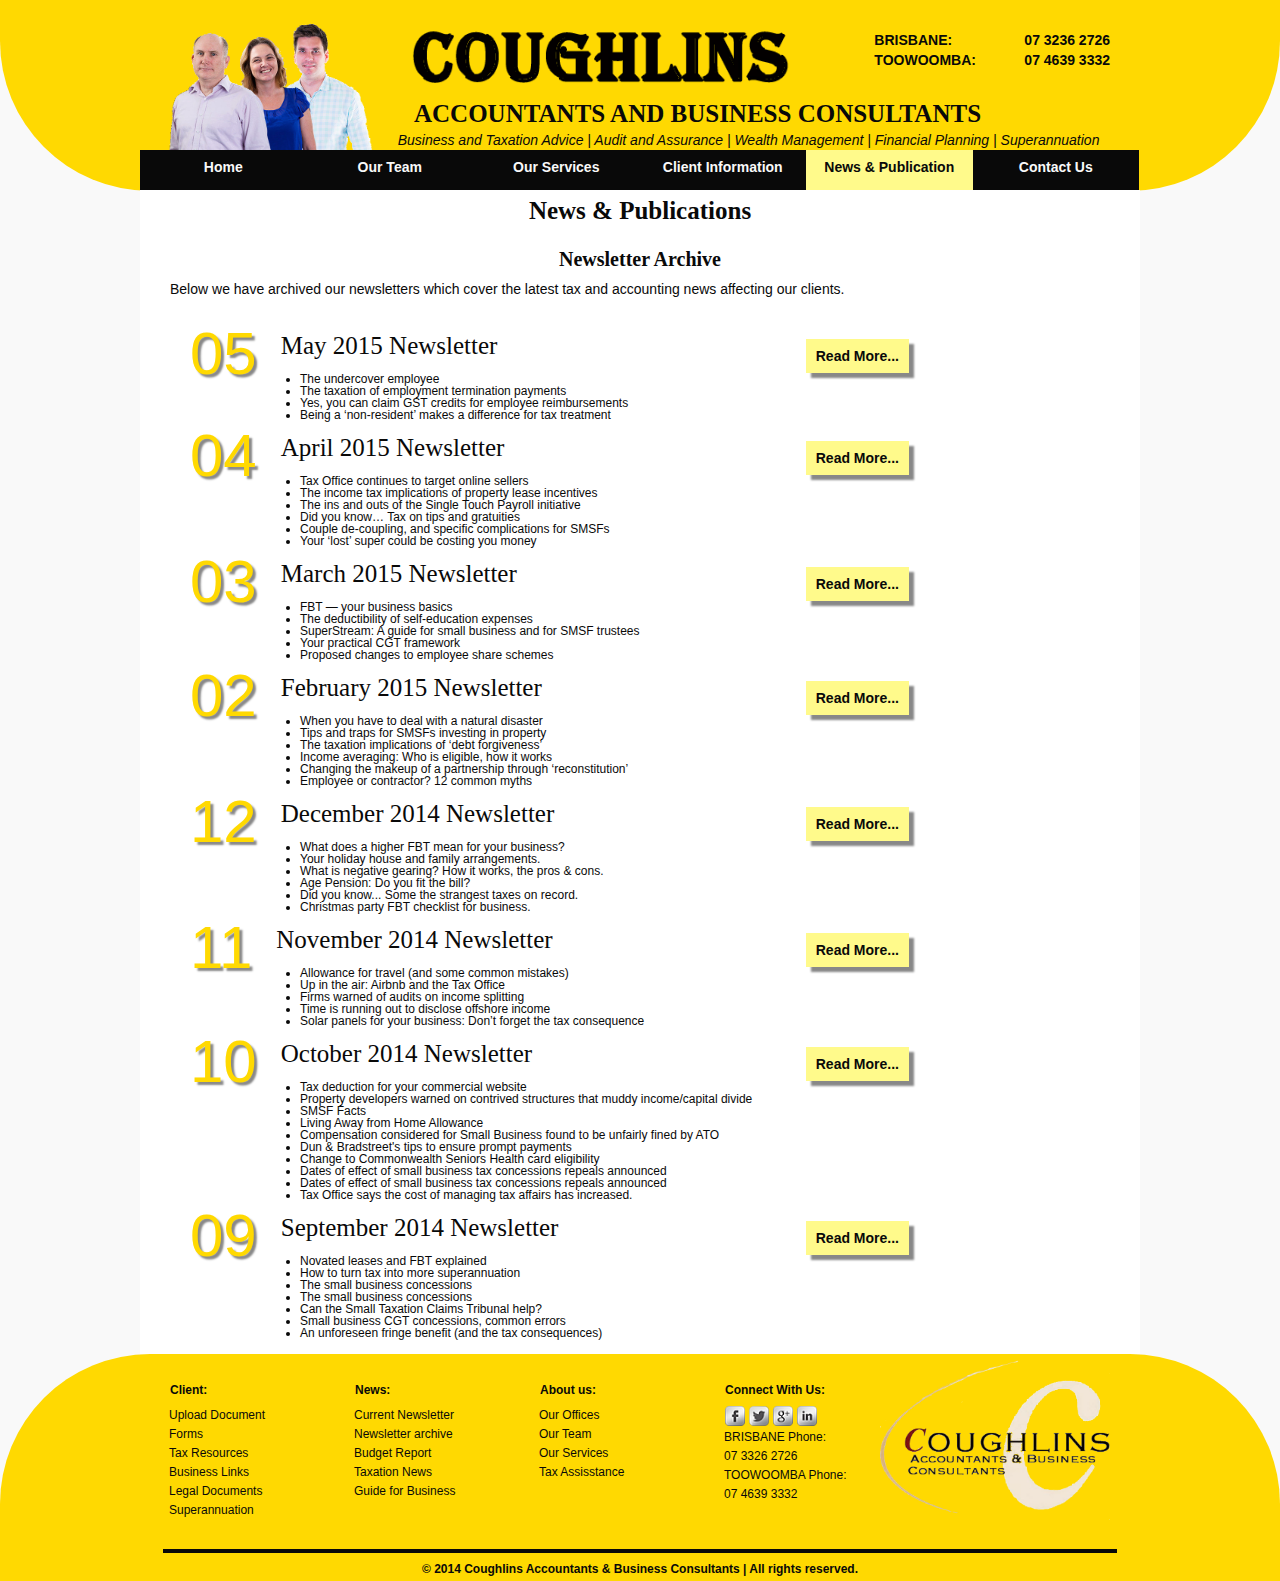
<file: Group assignment 2 - update/newsletter-archive.html>
<!doctype html>
<html lang="en">

	<head> 
		<meta charset="utf-8">
		<title>Coughlins Accountants</title>
		<meta name="robots" content="index, follow">
		<link rel="stylesheet" href="css/styles.css" type="text/css">
		<link rel="stylesheet" href="css/newsletter-archive.css" type="text/css">
	</head>
	
	<body>
		<div id="top-bar"></div>
		<div id="big-container">
			
			<div id="header">
				<a href="index.html"><img src="images/coughlinsgroup2.png" class="headingpic" alt="Coughlins Group"></a>
				<div id="phonenumber">
					<ul id="place">
					<li>BRISBANE:</li>
					<li>TOOWOOMBA:</li>
					</ul>
					<ul id="number">
					<li>07&nbsp;3236&nbsp;2726</li>
					<li>07&nbsp;4639&nbsp;3332</li>
					</ul>
				</div>
				<a href="index.html"><img src="images/heading.png" class="headingtitle" alt="COUGHLINS"></a>
				<h1>ACCOUNTANTS AND BUSINESS CONSULTANTS</h1>
				<p class="specialties"><em>Business and Taxation Advice | Audit and Assurance | Wealth Management | Financial Planning | Superannuation</em></p>
			</div>
			
			<div id="nav">
				<ul>
					<li><a href="index.html">Home</a></li>
					<li><a href="team.html">Our Team</a></li>
					<li><a href="service.html">Our Services</a>
						<ul>
							<li><a href="business-personal-taxation.html">Business &amp; Personal Taxation</a></li>
							<li><a href="business-advice-and-management.html">Business Advice &amp; Management</a></li>
							<li><a href="supercalculator.html">Super Calculator</a></li>
						</ul>
					</li>
					<li><a href="client-information.html">Client Information</a>
						<ul>
							<li><a href="buying-a-business.html">Buying a Business</a></li>
							<li><a href="forms-spreadsheets.html">Forms &amp; Spreadsheets</a></li>
						</ul>
					</li>
					<li><a href="news-and-publications.html" class="active">News &amp; Publication</a>
						<ul>
							<li><a href="doc/current_newsletter.pdf">Monthly Client Newsletter</a></li>
							<li><a href="newsletter-archive.html">Newsletter Archive</a></li>
							<li><a href="other-publications.html">Other Publications</a></li>
						</ul>
					</li>
					<li><a href="contact.html">Contact Us</a></li>
				</ul>
				<div class="clear"></div>
			</div>

			<h2>News &amp; Publications</h2>

			<div id="content" >
				<h3>Newsletter Archive</h3>
				<p>Below we have archived our newsletters which cover the latest tax and accounting news affecting our clients.</p>
				<div id="newsletter">
					<p class="number">05</p>
					<h1>May 2015 Newsletter</h1>
					<a href="doc/Coughlins Monthly Client Newsletter May 2015.pdf">Read More...</a>
					<div class="clear"></div>
					<ul>
						<li>The undercover employee</li>
						<li>The taxation of employment termination payments</li>
						<li>Yes, you can claim GST credits for employee reimbursements</li>
						<li>Being a ‘non-resident’ makes a difference for tax treatment</li>
					</ul>
					
					<p class="number">04</p>
					<h1>April 2015 Newsletter</h1>
					<a href="doc/Coughlins Monthly Client Newsletter April 2015.pdf">Read More...</a>
					<div class="clear"></div>
					<ul>
						<li>Tax Office continues to target online sellers</li>
						<li>The income tax implications of property lease incentives</li>
						<li>The ins and outs of the Single Touch Payroll initiative</li>
						<li>Did you know… Tax on tips and gratuities</li>
						<li>Couple de-coupling, and specific complications for SMSFs</li>
						<li>Your ‘lost’ super could be costing you money</li>
					</ul>
					<p class="number">03</p>
					<h1>March 2015 Newsletter</h1>
					<a href="doc/Coughlins Monthly Client Newsletter March 2015.pdf">Read More...</a>
					<div class="clear"></div>
					<ul>
						<li>FBT — your business basics</li>
						<li>The deductibility of self-education expenses</li>
						<li>SuperStream: A guide for small business and for SMSF trustees</li>
						<li>Your practical CGT framework</li>
						<li>Proposed changes to employee share schemes</li>
					</ul>
					<p class="number">02</p>
					<h1>February 2015 Newsletter</h1>
					<a href="doc/Coughlins Monthly Client Newsletter February 2015.pdf">Read More...</a>
					<div class="clear"></div>
					<ul>
						<li>When you have to deal with a natural disaster</li>
						<li>Tips and traps for SMSFs investing in property</li>
						<li>The taxation implications of ‘debt forgiveness’</li>
						<li>Income averaging: Who is eligible, how it works</li>
						<li>Changing the makeup of a partnership through ‘reconstitution’</li>
						<li>Employee or contractor? 12 common myths</li>
					</ul>
					<p class="number">12</p>
					<h1>December 2014 Newsletter</h1>
					<a href="doc/Coughlins Monthly Client Newsletter December 2014.pdf">Read More...</a>
					<div class="clear"></div>
					<ul>
						<li>What does a higher FBT mean for your business?</li>
						<li>Your holiday house and family arrangements.</li>
						<li>What is negative gearing?  How it works, the pros &amp; cons.</li>
						<li>Age Pension: Do you fit the bill?</li>
						<li>Did you know... Some the strangest taxes on record.</li>
						<li>Christmas party FBT checklist for business.</li>
					</ul>
					<p class="number">11</p>
					<h1>November 2014 Newsletter</h1>
					<a href="doc/Coughlins Monthly Client Newsletter November 2014.pdf">Read More...</a>
					<div class="clear"></div>
					<ul>
						<li>Allowance for travel (and some common mistakes)</li>
						<li>Up in the air:  Airbnb and the Tax Office</li>
						<li>Firms warned of audits on income splitting</li>
						<li>Time is running out to disclose offshore income</li>
						<li>Solar panels for your business: Don’t forget the tax consequence</li>
					</ul>
					<p class="number">10</p>
					<h1>October 2014 Newsletter</h1>
					<a href="doc/Coughlins Monthly Client Newsletter October 2014.pdf">Read More...</a>
					<div class="clear"></div>
					<ul>
						<li>Tax deduction for your commercial website</li>
						<li>Property developers warned on contrived structures that muddy income/capital divide</li>
						<li>SMSF Facts</li>
						<li>Living Away from Home Allowance</li>
						<li>Compensation considered for Small Business found to be unfairly fined by ATO</li>
						<li>Dun &amp; Bradstreet's tips to ensure prompt payments</li>
						<li>Change to Commonwealth Seniors Health card eligibility</li>
						<li>Dates of effect of small business tax concessions repeals announced</li>
						<li>Dates of effect of small business tax concessions repeals announced</li>
						<li>Tax Office says the cost of managing tax affairs has increased.</li>
					</ul>
					<p class="number">09</p>
					<h1>September 2014 Newsletter</h1>
				<a href="doc/Coughlins Monthly Client Newsletter September 2014.pdf">Read More...</a>
					<div class="clear"></div>
					<ul>
						<li>Novated leases and FBT explained</li>
						<li>How to turn tax into more superannuation</li>
						<li>The small business concessions</li>
						<li>The small business concessions</li>
						<li>Can the Small Taxation Claims Tribunal help?</li>
						<li>Small business CGT concessions, common errors</li>
						<li>An unforeseen fringe benefit (and the tax consequences)</li>
					</ul>
				</div>
			</div>
		</div>	

		<div id="footer" >
		<div id="footer_container">
			<div class="bottom">
				 <h4> Client: </h4>
				 <a href="http://www.dropitto.me/coughlin"><p>Upload Document</p></a>
				 <a href="forms-spreadsheets.html"><p> Forms </p></a>
				 <a href="business-personal-taxation.html"><p> Tax Resources </p></a>
				 <a href="client-information.html"><p> Business Links </p></a>
				 <a href="http://www.lawcentral.com.au/"><p> Legal Documents </p></a>
				 <a href="other-publications.html"><p>Superannuation</p></a>
			</div>
			<div class="bottom">
				 <h4>News:</h4>
				 <a href="news-and-publications.html"><p> Current Newsletter </p></a>
				 <a href="newsletter-archive.html"><p> Newsletter archive </p></a>
				 <a href="other-publications.html"><p> Budget Report </p></a>
				 <a href="other-publications.html"><p> Taxation News </p></a>
				 <a href="buying-a-business.html"><p> Guide for Business </p></a>

			</div>
			<div class="bottom">
				 <h4> About us: </h4>
				 <a href="index.html"><p>Our Offices</p></a>
				 <a href="team.html"><p>Our Team</p></a>
				 <a href="service.html"><p>Our Services</p></a>
				 <a href="business-personal-taxation.html"><p>Tax Assisstance</p></a>
				 
			</div>
			<div class="bottom">
				 <h4> Connect With Us: </h4>
				 <a href="http://www.facebook.com"><img src="images/fb.png" alt="facebook"></a>
				 <a href="http://twitter.com"><img src="images/twit.png" alt="twitter"></a>
				 <a href="http://plus.google.com"><img src="images/google.png" alt="google+"></a>
				 <a href="https://instagram.com/"><img src="images/ins.png" alt="instagram"></a>
				 <p>BRISBANE Phone:</p>
				 <p>07 3326 2726</p>
				 <p>TOOWOOMBA Phone:</p>
				 <p>07 4639 3332</p>
			</div>
			<div class="logo">
				<img src="images/logo.png" class="logo" alt="Logo">
			</div>
			<div id="announcement">
			<hr>
			<p>&copy; 2014 Coughlins Accountants &amp; Business Consultants | All rights reserved.</p>
			</div>
		</div>
		</div>
	</body>

	
</html>
</file>
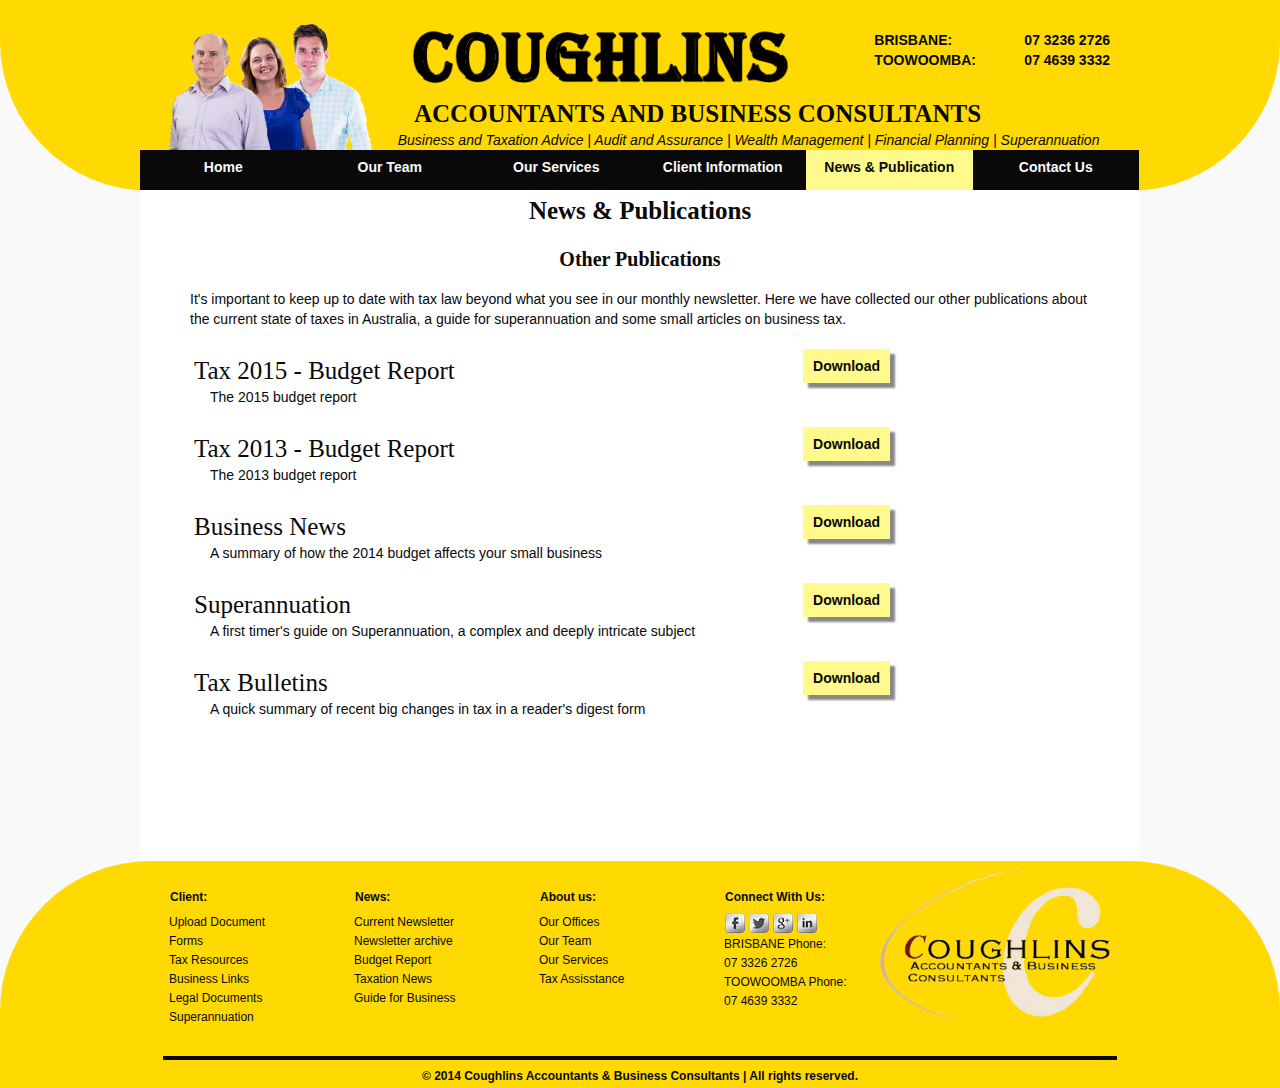
<file: Group assignment 2 - update/other-publications.html>
<!doctype html>

<html lang="en">

	<head> 
		<meta charset="utf-8">
		<title>Coughlins Accountants</title>
		<meta name="robots" content="index, follow">
		<link rel="stylesheet" href="css/styles.css" type="text/css">
		<link rel="stylesheet" href="css/forms-spreadsheets.css" type="text/css">
	</head>
	
	<body>
		<div id="top-bar"></div>
		<div id="big-container">
			
			<div id="header">
				<a href="index.html"><img src="images/coughlinsgroup2.png" class="headingpic" alt="Coughlins Group"></a>
				<div id="phonenumber">
					<ul id="place">
					<li>BRISBANE:</li>
					<li>TOOWOOMBA:</li>
					</ul>
					<ul id="number">
					<li>07&nbsp;3236&nbsp;2726</li>
					<li>07&nbsp;4639&nbsp;3332</li>
					</ul>
				</div>
				<a href="index.html"><img src="images/heading.png" class="headingtitle" alt="COUGHLINS"></a>
				<h1>ACCOUNTANTS AND BUSINESS CONSULTANTS</h1>
				<p class="specialties"><em>Business and Taxation Advice | Audit and Assurance | Wealth Management | Financial Planning | Superannuation</em></p>
			</div>
			
			<div id="nav">
				<ul>
					<li><a href="index.html">Home</a></li>
					<li><a href="team.html">Our Team</a></li>
					<li><a href="service.html">Our Services</a>
						<ul>
							<li><a href="business-personal-taxation.html">Business &amp; Personal Taxation</a></li>
							<li><a href="business-advice-and-management.html">Business Advice &amp; Management</a></li>
							<li><a href="supercalculator.html">Super Calculator</a></li>
						</ul>
					</li>
					<li><a href="client-information.html">Client Information</a>
						<ul>
							<li><a href="buying-a-business.html">Buying a Business</a></li>
							<li><a href="forms-spreadsheets.html">Forms &amp; Spreadsheets</a></li>
						</ul>
					</li>
					<li><a href="news-and-publications.html" class="active">News &amp; Publication</a>
						<ul>
							<li><a href="doc/current_newsletter.pdf">Monthly Client Newsletter</a></li>
							<li><a href="newsletter-archive.html">Newsletter Archive</a></li>
							<li><a href="other-publications.html">Other Publications</a></li>
						</ul>
					</li>
					<li><a href="contact.html">Contact Us</a></li>
				</ul>
				<div class="clear"></div>
			</div>
			
			<h2>News &amp; Publications</h2>

			<div id="content" >
				<h3>Other Publications</h3>
				<p>It's important to keep up to date with tax law beyond what you see in our monthly newsletter. Here we have collected our other publications about the current state of taxes in Australia, a guide for superannuation and some small articles on business tax.</p>
				<div class="form-download">
					<h1>Tax 2015 - Budget Report</h1>
					<a href="doc/Tax_2015.pdf">Download</a>
					<p>The 2015 budget report</p>
					<h1>Tax 2013 - Budget Report</h1>
					<a href="doc/Tax_2013.pdf">Download</a>
					<p>The 2013 budget report</p>
					<h1>Business News</h1>
					<a href="doc/BUSINESS-NEWS.pdf">Download</a>
					<p>A summary of how the 2014 budget affects your small business</p>
					<h1>Superannuation</h1>
					<a href="doc/SUPERANNUATION.pdf">Download</a>
					<p>A first timer's guide on Superannuation, a complex and deeply intricate subject</p>
					<h1>Tax Bulletins</h1>
					<a href="doc/Tax_News.pdf">Download</a>
					<p>A quick summary of recent big changes in tax in a reader's digest form</p>
				</div>
			</div>
		</div>	

		<div id="footer" >
		<div id="footer_container">
			<div class="bottom">
				 <h4> Client: </h4>
				 <a href="http://www.dropitto.me/coughlin"><p>Upload Document</p></a>
				 <a href="forms-spreadsheets.html"><p> Forms </p></a>
				 <a href="business-personal-taxation.html"><p> Tax Resources </p></a>
				 <a href="client-information.html"><p> Business Links </p></a>
				 <a href="http://www.lawcentral.com.au/"><p> Legal Documents </p></a>
				 <a href="other-publications.html"><p>Superannuation</p></a>
			</div>
			<div class="bottom">
				 <h4>News:</h4>
				 <a href="news-and-publications.html"><p> Current Newsletter </p></a>
				 <a href="newsletter-archive.html"><p> Newsletter archive </p></a>
				 <a href="other-publications.html"><p> Budget Report </p></a>
				 <a href="other-publications.html"><p> Taxation News </p></a>
				 <a href="buying-a-business.html"><p> Guide for Business </p></a>

			</div>
			<div class="bottom">
				 <h4> About us: </h4>
				 <a href="index.html"><p>Our Offices</p></a>
				 <a href="team.html"><p>Our Team</p></a>
				 <a href="service.html"><p>Our Services</p></a>
				 <a href="business-personal-taxation.html"><p>Tax Assisstance</p></a>
				 
			</div>
			<div class="bottom">
				 <h4> Connect With Us: </h4>
				 <a href="http://www.facebook.com"><img src="images/fb.png" alt="facebook"></a>
				 <a href="http://twitter.com"><img src="images/twit.png" alt="twitter"></a>
				 <a href="http://plus.google.com"><img src="images/google.png" alt="google+"></a>
				 <a href="https://instagram.com/"><img src="images/ins.png" alt="instagram"></a>
				 <p>BRISBANE Phone:</p>
				 <p>07 3326 2726</p>
				 <p>TOOWOOMBA Phone:</p>
				 <p>07 4639 3332</p>
			</div>
			<div class="logo">
				<img src="images/logo.png" class="logo" alt="Logo">
			</div>
			<div id="announcement">
			<hr>
			<p>&copy; 2014 Coughlins Accountants &amp; Business Consultants | All rights reserved.</p>
			</div>
		</div>
		</div>
	</body>

	
</html>
</file>
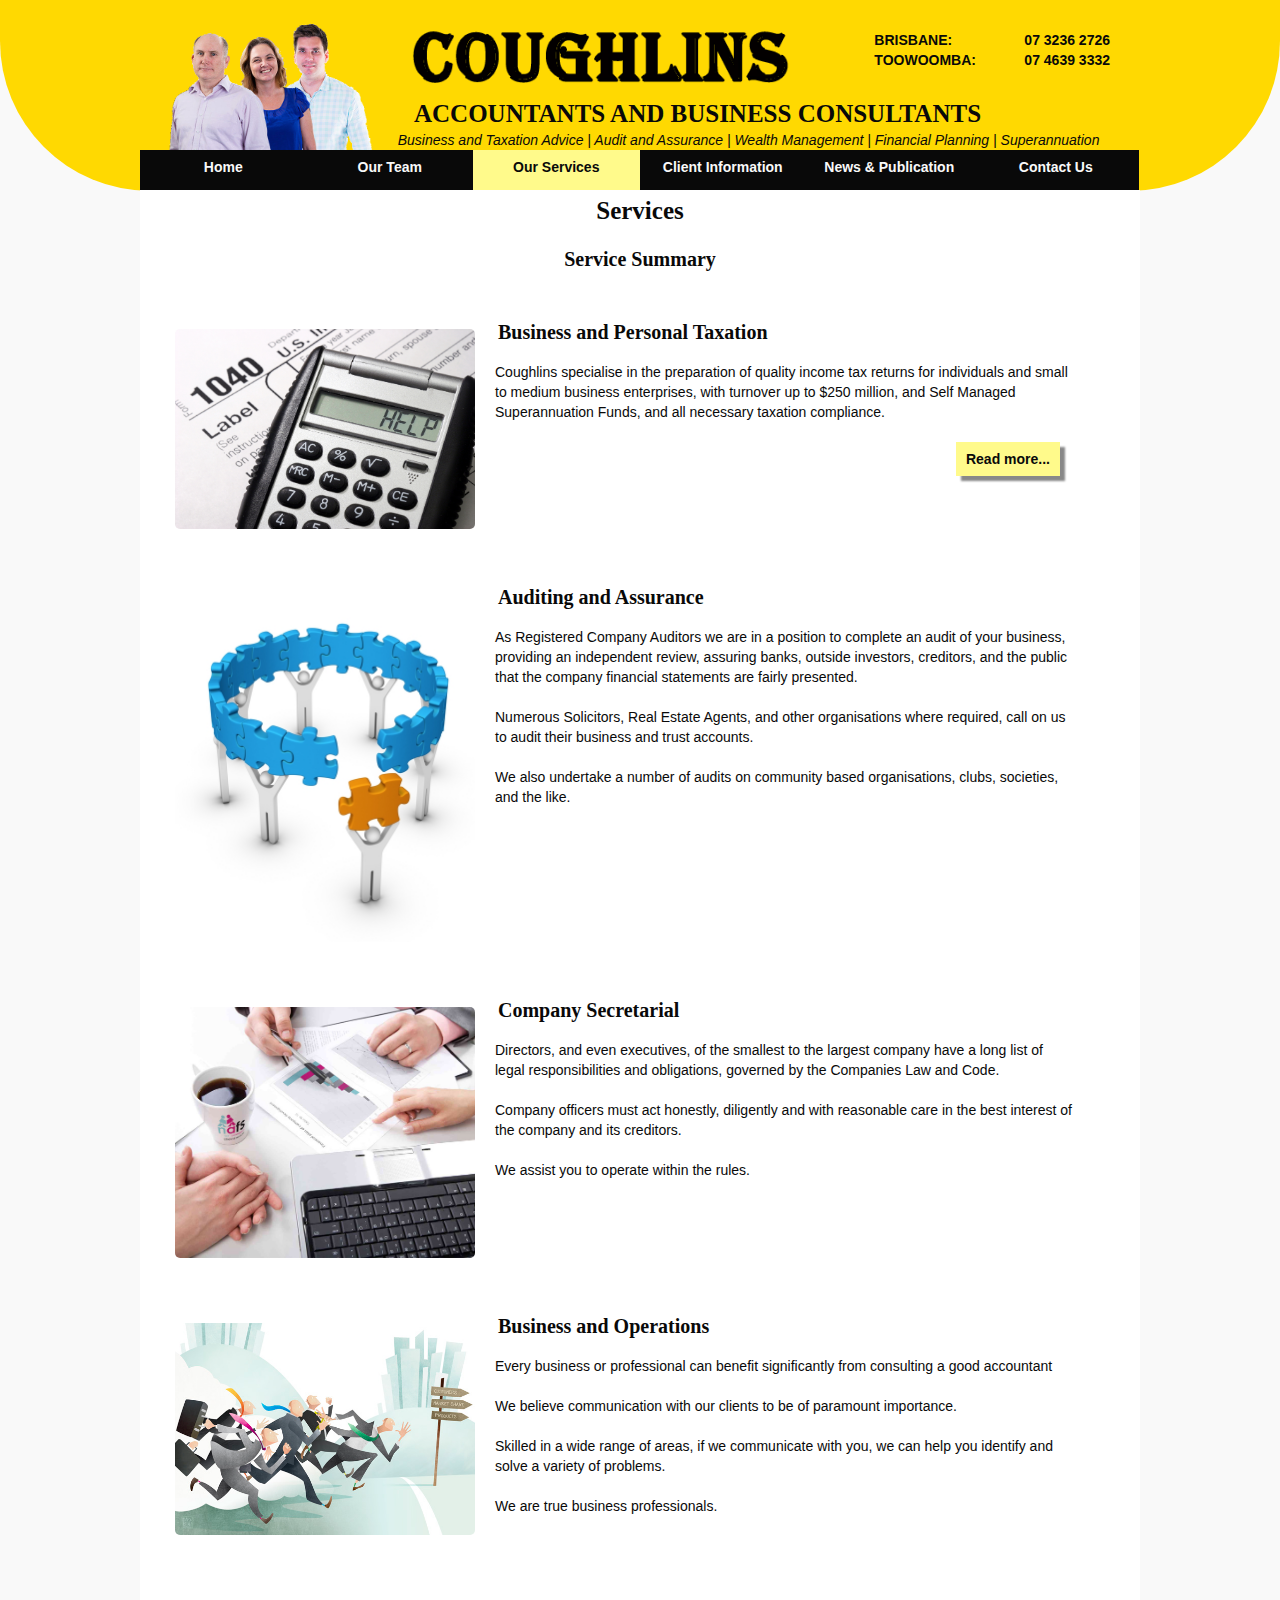
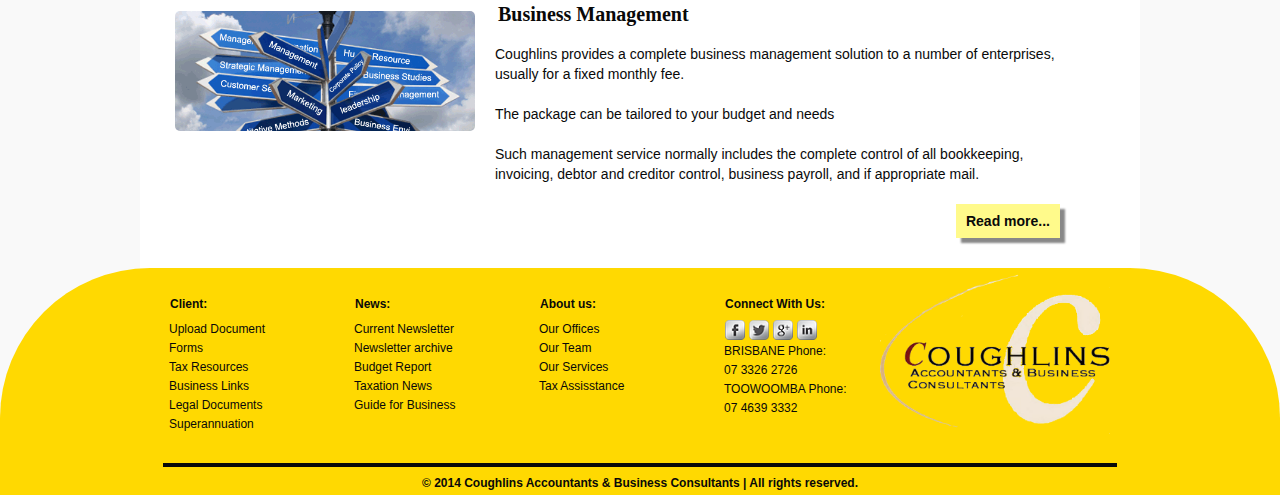
<file: Group assignment 2 - update/service.html>
<!doctype html>
<html lang="en">

	<head> 
		<meta charset="utf-8">
		<title>Coughlins Accountants</title>
		<meta name="robots" content="index, follow">
		<link rel="stylesheet" href="css/styles.css" type="text/css">
		<link rel="stylesheet" href="css/services.css" type="text/css">
		<link rel="stylesheet" href="css/forms-spreadsheets.css" type="text/css">
	</head>
	
	<body>
		<div id="top-bar"></div>
		<div id="big-container">
			
			<div id="header">
				<a href="index.html"><img src="images/coughlinsgroup2.png" class="headingpic" alt="Coughlins Group"></a>
				<div id="phonenumber">
					<ul id="place">
					<li>BRISBANE:</li>
					<li>TOOWOOMBA:</li>
					</ul>
					<ul id="number">
					<li>07&nbsp;3236&nbsp;2726</li>
					<li>07&nbsp;4639&nbsp;3332</li>
					</ul>
				</div>
				<a href="index.html"><img src="images/heading.png" class="headingtitle" alt="COUGHLINS"></a>
				<h1>ACCOUNTANTS AND BUSINESS CONSULTANTS</h1>
				<p class="specialties"><em>Business and Taxation Advice | Audit and Assurance | Wealth Management | Financial Planning | Superannuation</em></p>
			</div>
			
			<div id="nav">
				<ul>
					<li><a href="index.html">Home</a></li>
					<li><a href="team.html">Our Team</a></li>
					<li><a href="service.html" class="active">Our Services</a>
						<ul>
							<li><a href="business-personal-taxation.html">Business &amp; Personal Taxation</a></li>
							<li><a href="business-advice-and-management.html">Business Advice &amp; Management</a></li>
							<li><a href="supercalculator.html">Super Calculator</a></li>
						</ul>
					</li>
					<li><a href="client-information.html">Client Information</a>
						<ul>
							<li><a href="buying-a-business.html">Buying a Business</a></li>
							<li><a href="forms-spreadsheets.html">Forms &amp; Spreadsheets</a></li>
						</ul>
					</li>
					<li><a href="news-and-publications.html">News &amp; Publication</a>
						<ul>
							<li><a href="doc/current_newsletter.pdf">Monthly Client Newsletter</a></li>
							<li><a href="newsletter-archive.html">Newsletter Archive</a></li>
							<li><a href="other-publications.html">Other Publications</a></li>
						</ul>
					</li>
					<li><a href="contact.html">Contact Us</a></li>
				</ul>
				<div class="clear"></div>
			</div>
			
			<h2>Services</h2>
			<div id="content" >
				<h3>Service Summary</h3>
				
				<div class="service">
					<img src="images/calculator-help.jpg" alt="calculator" class="left">
					<div class="right">
						<h3>Business and Personal Taxation</h3>
						<p>Coughlins specialise in the preparation of quality income tax returns for individuals and small to medium business enterprises, with turnover up to $250 million, and Self Managed Superannuation Funds, and all necessary taxation compliance.</p>
						<div class="form-download">
							<a class="push_left" href="business-personal-taxation.html">Read more...</a>
						</div>
					</div>
					<div class="clear"></div>
				</div>
				

				<div class="service">
					<img src="images/auditing.jpg" alt="Auditing" class="left">
					<div class="right">
						<h3>Auditing and Assurance</h3>
						<p>As Registered Company Auditors we are in a position to complete an audit of your business, providing an independent review, assuring banks, outside investors, creditors, and the public that the company financial statements are fairly presented.</p>
						<p>Numerous Solicitors, Real Estate Agents, and other organisations where required, call on us to audit their business and trust accounts.</p>
						<p>We also undertake a number of audits on community based organisations, clubs, societies, and the like.</p>
					</div>
					<div class="clear"></div>
				</div>
				

				<div class="service">
					<img src="images/company_sec.jpg" alt="Company secretarial" class="left">
					<div class="right">
						<h3>Company Secretarial</h3>
						<p>Directors, and even executives, of the smallest to the largest company have a long list of legal responsibilities and obligations, governed by the Companies Law and Code.</p>
						<p>Company officers must act honestly, diligently and with reasonable care in the best interest of the company and its creditors.</p>
						<p>We assist you to operate within the rules.</p>
					</div>
					<div class="clear"></div>
				</div>
				
				
				<div class="service">
					<img src="images/business_ops.jpg" alt="Business operations" class="left">
					<div class="right">
						<h3>Business and Operations</h3>
						<p>Every business or professional can benefit significantly from consulting a good accountant</p>
						<p>We believe communication with our clients to be of paramount importance.</p>
						<p>Skilled in a wide range of areas, if we communicate with you, we can help you identify and solve a variety of problems.</p>
						<p>We are true business professionals.</p>
					</div>
					<div class="clear"></div>
				</div>
				
				<div class="service">
					<img src="images/business_mgmt.jpg" alt="Business management" class="left">
					<div class="right">
						<h3>Business Management</h3>
						<p>Coughlins provides a complete business management solution to a number of enterprises, usually for a fixed monthly fee.</p>
						<p>The package can be tailored to your budget and needs</p>
						<p>Such management service normally includes the complete control of all bookkeeping, invoicing, debtor and creditor control, business payroll, and if appropriate mail.</p>
						<div class="form-download">
							<a class="push_left" href="business-advice-and-management.html">Read more...</a>
						</div>
					</div>
					<div class="clear"></div>
				</div>
				

			</div>
		</div>	

		<div id="footer" >
		<div id="footer_container">
			<div class="bottom">
				 <h4> Client: </h4>
				 <a href="http://www.dropitto.me/coughlin"><p>Upload Document</p></a>
				 <a href="forms-spreadsheets.html"><p> Forms </p></a>
				 <a href="business-personal-taxation.html"><p> Tax Resources </p></a>
				 <a href="client-information.html"><p> Business Links </p></a>
				 <a href="http://www.lawcentral.com.au/"><p> Legal Documents </p></a>
				 <a href="other-publications.html"><p>Superannuation</p></a>
			</div>
			<div class="bottom">
				 <h4>News:</h4>
				 <a href="news-and-publications.html"><p> Current Newsletter </p></a>
				 <a href="newsletter-archive.html"><p> Newsletter archive </p></a>
				 <a href="other-publications.html"><p> Budget Report </p></a>
				 <a href="other-publications.html"><p> Taxation News </p></a>
				 <a href="buying-a-business.html"><p> Guide for Business </p></a>

			</div>
			<div class="bottom">
				 <h4> About us: </h4>
				 <a href="index.html"><p>Our Offices</p></a>
				 <a href="team.html"><p>Our Team</p></a>
				 <a href="service.html"><p>Our Services</p></a>
				 <a href="business-personal-taxation.html"><p>Tax Assisstance</p></a>
				 
			</div>
			<div class="bottom">
				 <h4> Connect With Us: </h4>
				 <a href="http://www.facebook.com"><img src="images/fb.png" alt="facebook"></a>
				 <a href="http://twitter.com"><img src="images/twit.png" alt="twitter"></a>
				 <a href="http://plus.google.com"><img src="images/google.png" alt="google+"></a>
				 <a href="https://instagram.com/"><img src="images/ins.png" alt="instagram"></a>
				 <p>BRISBANE Phone:</p>
				 <p>07 3326 2726</p>
				 <p>TOOWOOMBA Phone:</p>
				 <p>07 4639 3332</p>
			</div>
			<div class="logo">
				<img src="images/logo.png" class="logo" alt="Logo">
			</div>
			<div id="announcement">
			<hr>
			<p>&copy; 2014 Coughlins Accountants &amp; Business Consultants | All rights reserved.</p>
			</div>
		</div>
		</div>
	</body>

	
</html>
</file>
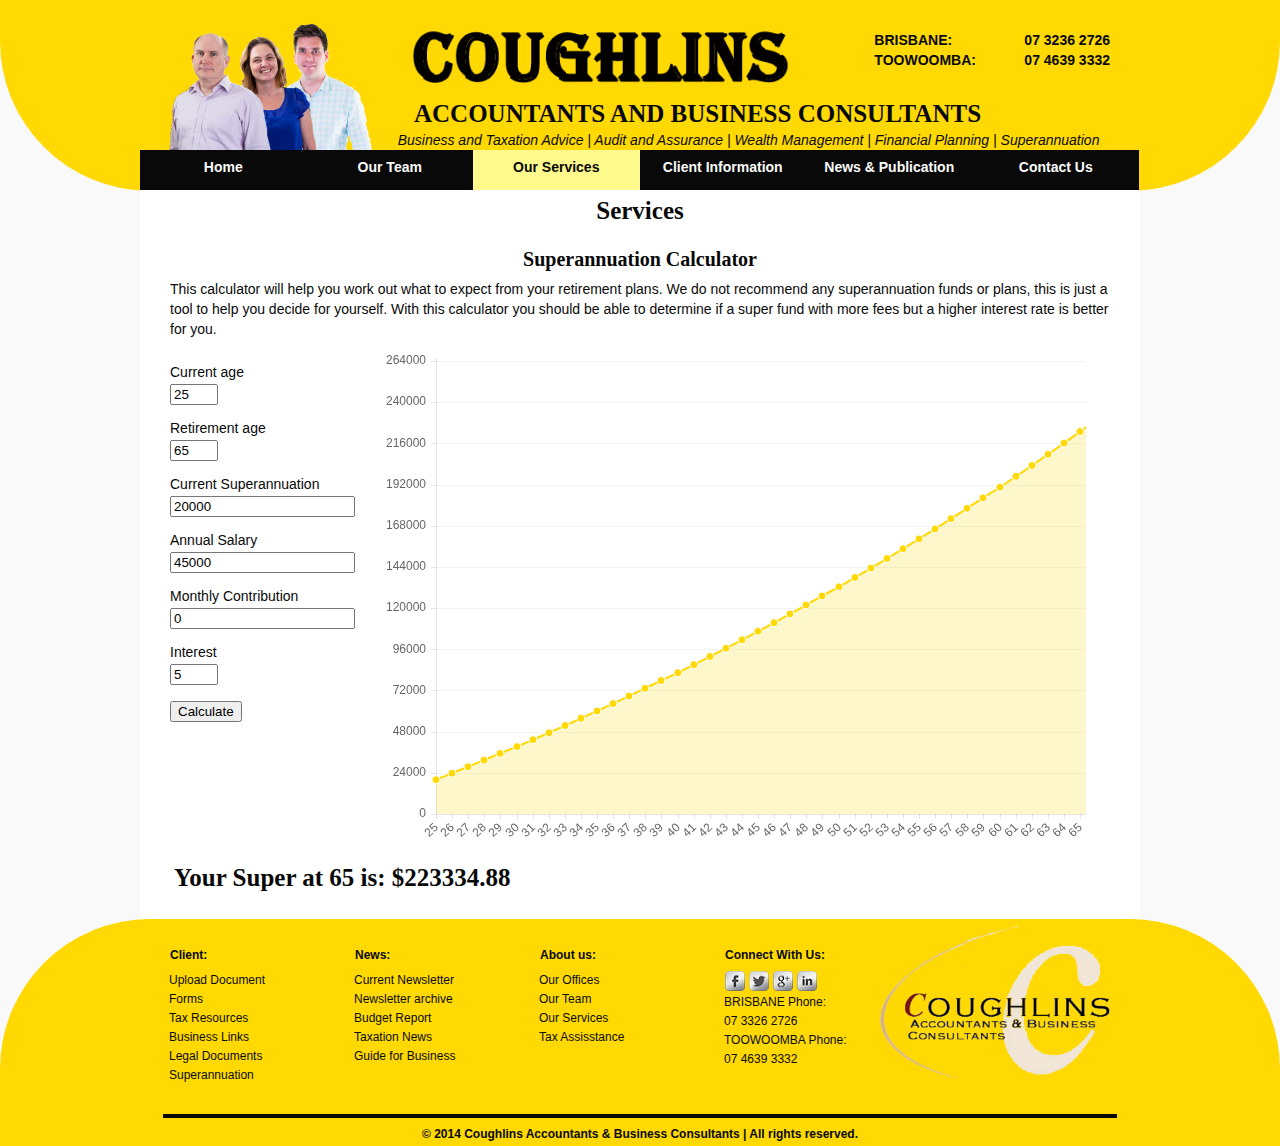
<file: Group assignment 2 - update/supercalculator.html>
<!doctype html>
<html lang="en">

	<head> 
		<meta charset="utf-8">
		<title>Coughlins Accountants</title>
		<meta name="robots" content="index, follow">
		<link rel="stylesheet" href="css/styles.css" type="text/css">
		<link rel="stylesheet" href="css/calculator.css" type="text/css">
		<!-- plugin from http://www.chartjs.org/ -->
		<script src="js/Chart.js" type="text/javascript"></script>
		<script src="js/calculator.js" type="text/javascript"></script>
	</head>
	
	<body>
		<div id="offsiteNav">
			<p>You're about to navigate away from Coughlins:</p>
			<p class="links"><a id="externalLink" href="#">Go</a><a id="back" href="#">Cancel</a></p>
		</div>
		<div id="top-bar"></div>
		
		<div id="big-container">
			
			<div id="header">
				<a href="index.html"><img src="images/coughlinsgroup2.png" class="headingpic" alt="Coughlins Group"></a>
				<div id="phonenumber">
					<ul id="place">
					<li>BRISBANE:</li>
					<li>TOOWOOMBA:</li>
					</ul>
					<ul id="number">
					<li>07&nbsp;3236&nbsp;2726</li>
					<li>07&nbsp;4639&nbsp;3332</li>
					</ul>
				</div>
				<a href="index.html"><img src="images/heading.png" class="headingtitle" alt="COUGHLINS"></a>
				<h1>ACCOUNTANTS AND BUSINESS CONSULTANTS</h1>
				<p class="specialties"><em>Business and Taxation Advice | Audit and Assurance | Wealth Management | Financial Planning | Superannuation</em></p>
			</div>
			
			<div id="nav">
				<ul>
					<li><a href="index.html" >Home</a></li>
					<li><a href="team.html">Our Team</a></li>
					<li><a href="service.html" class="active">Our Services</a>
						<ul>
							<li><a href="business-personal-taxation.html">Business &amp; Personal Taxation</a></li>
							<li><a href="business-advice-and-management.html">Business Advice &amp; Management</a></li>
							<li><a href="supercalculator.html">Super Calculator</a></li>
						</ul>
					</li>
					<li><a href="client-information.html">Client Information</a>
						<ul>
							<li><a href="buying-a-business.html">Buying a Business</a></li>
							<li><a href="forms-spreadsheets.html">Forms &amp; Spreadsheets</a></li>
						</ul>
					</li>
					<li><a href="news-and-publications.html">News &amp; Publication</a>
						<ul>
							<li><a href="doc/current_newsletter.pdf">Monthly Client Newsletter</a></li>
							<li><a href="newsletter-archive.html">Newsletter Archive</a></li>
							<li><a href="other-publications.html">Other Publications</a></li>
						</ul>
					</li>
					<li><a href="contact.html">Contact Us</a></li>
				</ul>
				<div class="clear"></div>
			</div>

			<h2>Services</h2>

			<div id="content" >
				<h3>Superannuation Calculator</h3>
				<p>This calculator will help you work out what to expect from your retirement plans. We do not recommend any superannuation funds or plans, this is just a tool to help you decide for yourself. With this calculator you should be able to determine if a super fund with more fees but a higher interest rate is better for you.</p>
				<form id="calculator">
					<ul>
						<li class="inputlist">
							<label for="current">Current age</label>
							<input class="small" type="text" name="current" id="current" value="25">
						</li>
						<li class="inputlist">
							<label for="retirement">Retirement age</label>
							<input class="small" type="text" name="retirement" id="retirement" value="65">
						</li>
						<li class="inputlist">
							<label for="starting">Current Superannuation</label>
							<input type="text" name="starting" id="starting" value="20000">
						</li>
						<li class="inputlist">
							<label for="salary">Annual Salary</label>
							<input type="text" name="salary" id="salary" value="45000">
						</li>
						<li class="inputlist">
							<label for="monthly">Monthly Contribution</label>
							<input type="text" name="monthly" id="monthly" value="0">
						</li>
						<li class="inputlist">
							<label for="interest">Interest</label>	
							<input class="small" type="text" name="interest" id="interest" value="5">
						</li>
						<li class="inputlist">
							<input type="button" id="compute" value="Calculate">
						</li>
					</ul>
				</form>
				<!-- plugin from http://www.chartjs.org/ -->
				<canvas id="myChart"></canvas>
				<div class="clear"></div>
				<h1 id="result"></h1>
			</div>
		</div>	

		<div id="footer" >
		<div id="footer_container">
			<div class="bottom">
				 <h4> Client: </h4>
				 <a href="http://www.dropitto.me/coughlin"><p>Upload Document</p></a>
				 <a href="forms-spreadsheets.html"><p> Forms </p></a>
				 <a href="business-personal-taxation.html"><p> Tax Resources </p></a>
				 <a href="client-information.html"><p> Business Links </p></a>
				 <a href="http://www.lawcentral.com.au/"><p> Legal Documents </p></a>
				 <a href="other-publications.html"><p>Superannuation</p></a>
			</div>
			<div class="bottom">
				 <h4>News:</h4>
				 <a href="news-and-publications.html"><p> Current Newsletter </p></a>
				 <a href="newsletter-archive.html"><p> Newsletter archive </p></a>
				 <a href="other-publications.html"><p> Budget Report </p></a>
				 <a href="other-publications.html"><p> Taxation News </p></a>
				 <a href="buying-a-business.html"><p> Guide for Business </p></a>

			</div>
			<div class="bottom">
				 <h4> About us: </h4>
				 <a href="index.html"><p>Our Offices</p></a>
				 <a href="team.html"><p>Our Team</p></a>
				 <a href="service.html"><p>Our Services</p></a>
				 <a href="business-personal-taxation.html"><p>Tax Assisstance</p></a>
				 
			</div>
			<div class="bottom">
				 <h4> Connect With Us: </h4>
				 <a href="http://www.facebook.com"><img src="images/fb.png" alt="facebook"></a>
				 <a href="http://twitter.com"><img src="images/twit.png" alt="twitter"></a>
				 <a href="http://plus.google.com"><img src="images/google.png" alt="google+"></a>
				 <a href="https://instagram.com/"><img src="images/ins.png" alt="instagram"></a>
				 <p>BRISBANE Phone:</p>
				 <p>07 3326 2726</p>
				 <p>TOOWOOMBA Phone:</p>
				 <p>07 4639 3332</p>
			</div>
			<div class="logo">
				<img src="images/logo.png" class="logo" alt="Logo">
			</div>
			<div id="announcement">
			<hr>
			<p>&copy; 2014 Coughlins Accountants &amp; Business Consultants | All rights reserved.</p>
			</div>
		</div>
		</div>
		
	</body>

	
</html>
</file>
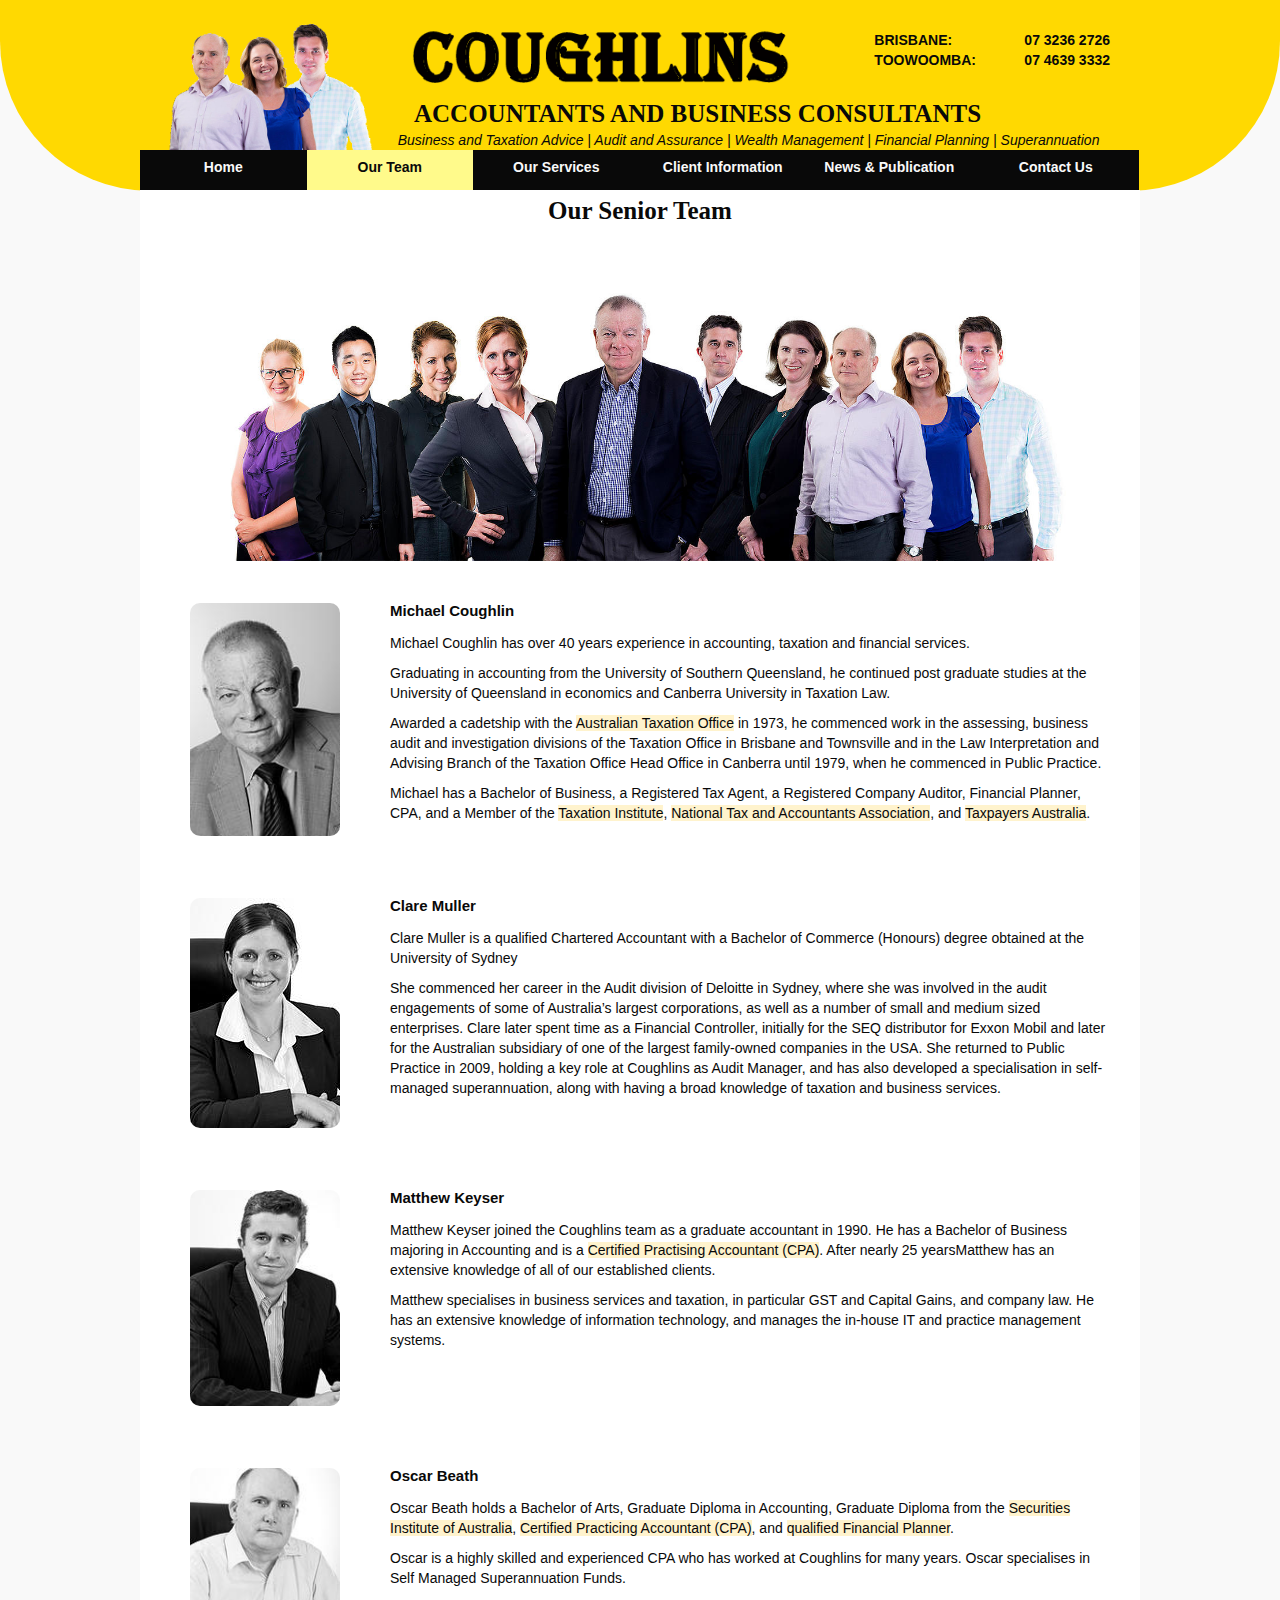
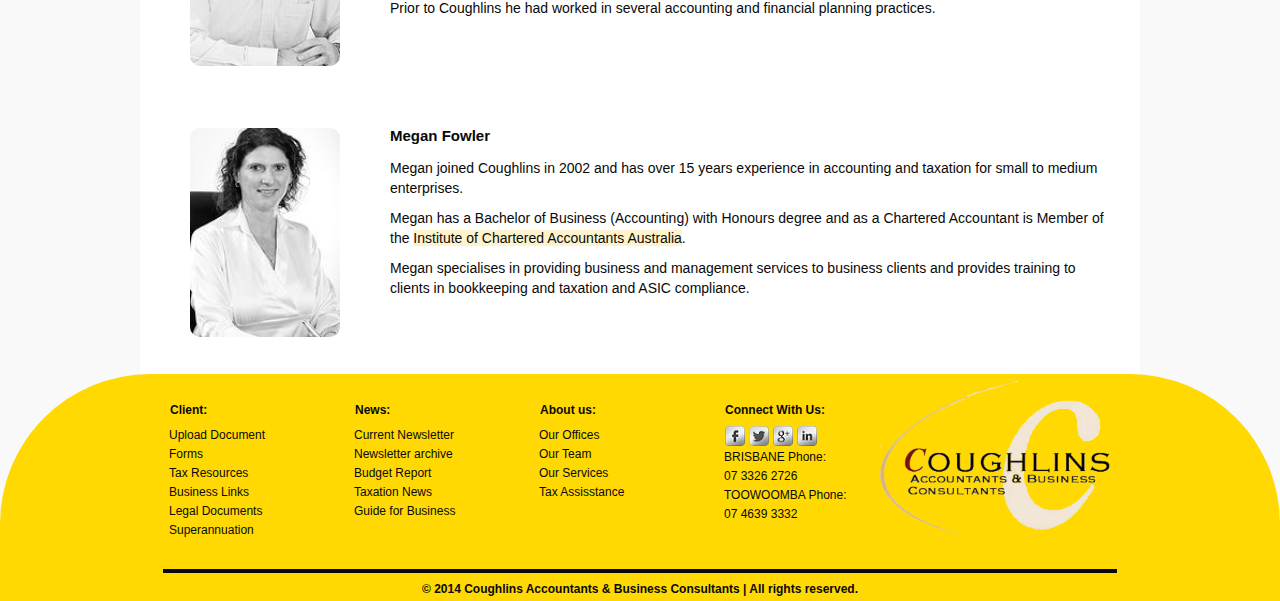
<file: Group assignment 2 - update/team.html>
<!doctype html>
<html lang="en">

	<head> 
		<meta charset="utf-8">
		<title>Coughlins Accountants</title>
		<meta name="robots" content="index, follow">
		<link rel="stylesheet" href="css/styles.css" type="text/css">
		<link rel="stylesheet" href="css/team.css" type="text/css">
		<script type="text/javascript" src="js/lightbox.js"></script>
	</head>
	
	<body>
		<div id="offsiteNav">
			<div class="clickOff">
				<p>You're about to navigate away from Coughlins:</p>
				<p class="links"><a id="externalLink" href="#">Go</a><a id="back" href="#">Cancel</a></p>
			</div>
		</div>
		<div id="top-bar"></div>
		<div id="big-container">
			
			<div id="header">
				<a href="index.html"><img src="images/coughlinsgroup2.png" class="headingpic" alt="Coughlins Group"></a>
				<div id="phonenumber">
					<ul id="place">
					<li>BRISBANE:</li>
					<li>TOOWOOMBA:</li>
					</ul>
					<ul id="number">
					<li>07&nbsp;3236&nbsp;2726</li>
					<li>07&nbsp;4639&nbsp;3332</li>
					</ul>
				</div>
				<a href="index.html"><img src="images/heading.png" class="headingtitle" alt="COUGHLINS"></a>
				<h1>ACCOUNTANTS AND BUSINESS CONSULTANTS</h1>
				<p class="specialties"><em>Business and Taxation Advice | Audit and Assurance | Wealth Management | Financial Planning | Superannuation</em></p>
			</div>
			
			<div id="nav">
				<ul>
					<li><a href="index.html">Home</a></li>
					<li><a href="team.html" class="active">Our Team</a></li>
					<li><a href="service.html">Our Services</a>
						<ul>
							<li><a href="business-personal-taxation.html">Business &amp; Personal Taxation</a></li>
							<li><a href="business-advice-and-management.html">Business Advice &amp; Management</a></li>
							<li><a href="supercalculator.html">Super Calculator</a></li>
						</ul>
					</li>
					<li><a href="client-information.html">Client Information</a>
						<ul>
							<li><a href="buying-a-business.html">Buying a Business</a></li>
							<li><a href="forms-spreadsheets.html">Forms &amp; Spreadsheets</a></li>
						</ul>
					</li>
					<li><a href="news-and-publications.html">News &amp; Publication</a>
						<ul>
							<li><a href="doc/current_newsletter.pdf">Monthly Client Newsletter</a></li>
							<li><a href="newsletter-archive.html">Newsletter Archive</a></li>
							<li><a href="other-publications.html">Other Publications</a></li>
						</ul>
					</li>
					<li><a href="contact.html">Contact Us</a></li>
				</ul>
				<div class="clear"></div>
			</div>

			<h2>Our Senior Team</h2>
			<div id="content" >
				<img src="images/Team.jpg" class="teamheader" alt="Team">
				<div class="photobox">
					<img src="images/Michael Coughlin.jpg" class="teamphoto" alt="Michael Coughlin">
					<div class="personalintro">
						<h5>Michael Coughlin</h5>
						<p>Michael Coughlin has over 40 years experience in accounting, taxation and financial services.​</p>
						<p>Graduating in accounting from the University of Southern Queensland, he continued post graduate studies at the University of Queensland in economics and Canberra University in Taxation Law.</p>
						<p>Awarded a cadetship with the <a class="offsite" href="http://www.ato.gov.au/">Australian Taxation Office</a> in 1973, he commenced work in the assessing, business audit and investigation divisions of the Taxation Office in Brisbane and Townsville and in the Law Interpretation and Advising Branch of the Taxation Office Head Office in Canberra until 1979, when he commenced in Public Practice.</p>
						<p>Michael has a Bachelor of Business, a Registered Tax Agent, a Registered Company Auditor, Financial Planner, CPA, and a Member of the <a class="offsite" href="https://www.taxinstitute.com.au/">Taxation Institute</a>, <a class="offsite" href="http://www.ntaa.com.au">National Tax and Accountants Association</a>, and <a class="offsite" href="http://www.taxpayer.com.au/">Taxpayers Australia</a>.</p>
					</div>
				</div>
				<div class="clear"></div>
				<div class="photobox">
					<img src="images/Clare Muller.jpg" class="teamphoto" alt="Clare Muller">
					<div class="personalintro">
						<h5>Clare Muller</h5>
						<p>Clare Muller is a qualified Chartered Accountant with a Bachelor of Commerce (Honours) degree obtained at the University of Sydney</p>
						<p>She commenced her career in the Audit division of Deloitte in Sydney, where she was involved in the audit engagements of some of Australia’s largest corporations, as well as a number of small and medium sized enterprises. Clare later spent time as a Financial Controller, initially for the SEQ distributor for Exxon Mobil and later for the Australian subsidiary of one of the largest family-owned companies in the USA. She returned to Public Practice in 2009, holding a key role at Coughlins as Audit Manager, and has also developed a specialisation in self-managed superannuation, along with having a broad knowledge of taxation and business services.</p>
					</div>
				</div>
				<div class="clear"></div>
				<div class="photobox">
					<img src="images/Matthew Keyser.jpg" class="teamphoto" alt="Matthew Keyser">
					<div class="personalintro">
						<h5>Matthew Keyser</h5>
						<p>Matthew Keyser joined the Coughlins team as a graduate accountant in 1990. He has a Bachelor of Business majoring in Accounting and is a <a class="offsite" href="https://www.cpaaustralia.com.au/">Certified Practising Accountant (CPA)</a>. After nearly 25 yearsMatthew has an extensive knowledge of all of our established clients.</p>
						<p>Matthew specialises in business services and taxation, in particular GST and Capital Gains, and company law. He has an extensive knowledge of information technology, and manages the in-house IT and practice management systems.</p>
					</div>
				</div>
				<div class="clear"></div>
				<div class="photobox">
					<img src="images/Oscar Beath.jpg" class="teamphoto" alt="Oscar Beath">
					<div class="personalintro">
						<h5>Oscar Beath</h5>
						<p>Oscar Beath holds a Bachelor of Arts, Graduate Diploma in Accounting, Graduate Diploma from the <a class="offsite" href="http://www.finsia.com/">Securities Institute of Australia</a>, <a class="offsite"href="https://www.cpaaustralia.com.au/">Certified Practicing Accountant (CPA)</a>, and <a class="offsite" href="http://fpa.com.au/">qualified Financial Planner</a>.</p>
						<p>Oscar is a highly skilled and experienced CPA who has worked at Coughlins for many years. Oscar specialises in Self Managed Superannuation Funds.</p>
						<p>Prior to Coughlins he had worked in several accounting and financial planning practices.</p>
					</div>
				</div>
				<div class="clear"></div>
				<div class="photobox">
					<img src="images/Megan Fowler.jpg" class="teamphoto" alt="Megan Fowler">
					<div class="personalintro">
						<h5>Megan Fowler</h5>
						<p>Megan joined Coughlins in 2002 and has over 15 years experience in accounting and taxation for small to medium enterprises.</p>
						<p>Megan has a Bachelor of Business (Accounting) with Honours degree and as a Chartered Accountant is Member of the <a class="offsite" href="http://www.charteredaccountants.com.au/">Institute of Chartered Accountants Australia</a>.</p>
						<p>Megan specialises in providing business and management services to business clients and provides training to clients in bookkeeping and taxation and ASIC compliance.</p>
					</div>
				</div>
				<div class="clear"></div>
			</div>
		</div>	

		<div id="footer" >
		<div id="footer_container">
			<div class="bottom">
				 <h4> Client: </h4>
				 <a href="http://www.dropitto.me/coughlin"><p>Upload Document</p></a>
				 <a href="forms-spreadsheets.html"><p> Forms </p></a>
				 <a href="business-personal-taxation.html"><p> Tax Resources </p></a>
				 <a href="client-information.html"><p> Business Links </p></a>
				 <a href="http://www.lawcentral.com.au/"><p> Legal Documents </p></a>
				 <a href="other-publications.html"><p>Superannuation</p></a>
			</div>
			<div class="bottom">
				 <h4>News:</h4>
				 <a href="news-and-publications.html"><p> Current Newsletter </p></a>
				 <a href="newsletter-archive.html"><p> Newsletter archive </p></a>
				 <a href="other-publications.html"><p> Budget Report </p></a>
				 <a href="other-publications.html"><p> Taxation News </p></a>
				 <a href="buying-a-business.html"><p> Guide for Business </p></a>

			</div>
			<div class="bottom">
				 <h4> About us: </h4>
				 <a href="index.html"><p>Our Offices</p></a>
				 <a href="team.html"><p>Our Team</p></a>
				 <a href="service.html"><p>Our Services</p></a>
				 <a href="business-personal-taxation.html"><p>Tax Assisstance</p></a>
				 
			</div>
			<div class="bottom">
				 <h4> Connect With Us: </h4>
				 <a href="http://www.facebook.com"><img src="images/fb.png" alt="facebook"></a>
				 <a href="http://twitter.com"><img src="images/twit.png" alt="twitter"></a>
				 <a href="http://plus.google.com"><img src="images/google.png" alt="google+"></a>
				 <a href="https://instagram.com/"><img src="images/ins.png" alt="instagram"></a>
				 <p>BRISBANE Phone:</p>
				 <p>07 3326 2726</p>
				 <p>TOOWOOMBA Phone:</p>
				 <p>07 4639 3332</p>
			</div>
			<div class="logo">
				<img src="images/logo.png" class="logo" alt="Logo">
			</div>
			<div id="announcement">
			<hr>
			<p>&copy; 2014 Coughlins Accountants &amp; Business Consultants | All rights reserved.</p>
			</div>
		</div>
		</div>
	</body>

	
</html>
</file>
<file: Group assignment 2 - update/css/businesspersonaltax.css>
#left
{
	float:left;
	margin-top: 20px;
}

#right
{
	padding:5px;
	float:right;
	width: 600px;
}

#content li
{
	list-style: circle;
	padding: 5px;
	height: 12px;
	padding-bottom: 11px;
}

#content li p
{
	margin-top: 0;
}
</file>
<file: Group assignment 2 - update/css/buying-a-business.css>
/*----This is the style sheet for buying-a-business.html---------*/
/*em
	{
		font-size: 22px;
		color: #ffd901;
		text-shadow: 2px 1px 1px #333333;
	}
*/	
hr
	{
		border: 10px solid #ffd901;
	}
	
#content h5
	{
		text-align: left;
	}
	
#content ul
			{
				margin-left: 20px;
			}	
			
#content li
			{
				list-style: circle;
				padding: 5px;
			}
</file>
<file: Group assignment 2 - update/css/client_info.css>
#content div.right_images
{
	height: 200px;
	width: 300px;
	float: left;
	margin-top: 25px;
}

#content div.right_images img
{
	width: 250px;
	float: right;
}

#content div.explanation
{
	height: 200px;
	width: 600px;
	float: right;
	margin-top: 25px;
}

#content div.clear
{
	clear: both;
}

#content div.gallery
{
	float: left;
	height: 200px;
	width: 200px;
	margin: 40px 55px;
}

#content div.gallery img
{
	width: 150px;
}

#content a.image_link
{
	background-color: white;
}
</file>
<file: Group assignment 2 - update/css/forms-spreadsheets.css>
/*----This is the style sheet for forms-spreadsheets.html---------*/
#content .form-download 
{
	width: 700px;
	margin: 20px 0 0 20px;
}

#content .form-download h1
{
	font-weight: normal;
	margin-top: 5px;
	float: left;
}

#content .form-download  p
{
	clear: both;
}

#content .form-download  a
{
	display: block;
	padding: 10px;
	text-align: center;
	font-weight: bold;
	float: right;
	background-color: #fffa8b;
	box-shadow: 5px 5px 2px #888888;
}
		
#content .form-download  a:hover
{
	color: #090909;
	background-color: #FFD901;
	text-decoration: none;
	transition: background-color 0.5s;
}	

p	
{
	margin: 20px;
}
</file>
<file: Group assignment 2 - update/css/news-and-pubs.css>
p.last_paragraph
{
	margin-bottom: 29px;
}

.heading
{
	text-align: left;
}

.circle
{
	margin-bottom: 29px;
}

.circle p
{
	margin: 10px 0;
}

li.tax
{
	margin-bottom: 10px;
	float: left;
	margin-left: 64px;
}

div.form-download ul
{
	width: 900px;
}
</file>
<file: Group assignment 2 - update/css/newsletter-archive.css>
/*----This is the style sheet for newsletter-archive.html---------*/
#newsletter
{
	width: 719px;
	margin: 20px 0 0 20px;
}

#newsletter h1
{
	font-weight: normal;
	margin-top: 10px;
	float: left;
}
	
#newsletter ul
{
	font-size: 12px;
	margin-left: 110px;
}	

#newsletter ul li
{
	list-style-type: disc;
}	
		
#newsletter p.number
{
	margin: 25px 20px 0 0;
	float: left;
	font-size: 60px;
	color: #ffd901;
	text-shadow: 3px 3px 2px #888888;
}
	
#newsletter a
{
	margin-top: 20px;
	box-shadow: 5px 5px 2px #888888;
	display: block;
	height: 14px;
	padding: 10px;
	text-align: center;
	font-weight: bold;
	float: right;
	background-color: #fffa8b;
}
		
#newsletter a:hover
{
	color: #090909;
	background-color: #FFD901;
	text-decoration: none;
	transition: background-color 0.5s;
}
</file>
<file: Group assignment 2 - update/css/services.css>
img.left
{
	float: left;
	margin-top: 20px;
	padding: 5px;
	width: 300px;
}

.right
{
	float:right;
	padding: 15px;
	width: 600px;
}

.right p
{
	margin-left: 0;
}

.right h3
{
	text-align: left;
	padding-left: 0px;
}

#content div.service
{
	margin-top: 35px;
}

a.push_left
{
	margin-right: 155px;
}
</file>
<file: Group assignment 2 - update/css/calculator.css>
#calculator ul li.inputlist
{
	margin-top: 16px;
}

#calculator label
{
	display: block;
	margin-bottom: 5px;
}

#calculator input.small
{
	width: 40px;
}

#calculator
{	
	float: left;
	width: 216px;
}

#myChart
{
	width: 700px;
	height: 500px;
}

#result
{
	margin: 10px 0;
}
</file>
<file: Group assignment 2 - update/css/team.css>
/*----This is the style sheet for team.html---------*/
.personalintro
{
	float: right;
	width: 720px;
}

.teamheader
{
	width: 957px;
	margin-top: -27px;
}

.teamphoto
{
	margin-left: 20px;
	width: 150px;
	-moz-border-radius:10px; 
	-webkit-border-radius:10px; 
	border-radius:10px; 
	transition: box-shadow 0.5s;
}
.teamphoto:hover
{
	-moz-box-shadow: 5px 5px 5px #ccc; 
	-webkit-box-shadow: 5px 5px 5px #ccc; 
	box-shadow: 5px 5px 5px #ccc; 
}
	
.photobox
{
	margin-top: 40px;
	margin-bottom: 20px;
}
	
#content h5
{
	text-align: left;
	font-size: 15px;
}
</file>
<file: Group assignment 2 - update/css/styles.css>
/*--------------------------------------------------------------- */
/* http://meyerweb.com/eric/tools/css/reset/ 
   v2.0 | 20110126
   License: none (public domain)
*/

html, body, div, span, applet, object, iframe,
h1, h2, h3, h4, h5, h6, p, blockquote, pre,
a, abbr, acronym, address, big, cite, code,
del, dfn, em, img, ins, kbd, q, s, samp,
small, strike, strong, sub, sup, tt, var,
b, u, i, center,
dl, dt, dd, ol, ul, li,
fieldset, form, label, legend,
table, caption, tbody, tfoot, thead, tr, th, td,
article, aside, canvas, details, embed, 
figure, figcaption, footer, header, hgroup, 
menu, nav, output, ruby, section, summary,
time, mark, audio, video {
	margin: 0;
	padding: 0;
	border: 0;
	font-size: 100%;
	font: arial;
	vertical-align: baseline;
}
/* HTML5 display-role reset for older browsers */
article, aside, details, figcaption, figure, 
footer, header, hgroup, menu, nav, section {
	display: block;
}
body {
	line-height: 1;
}
ol, ul {
	list-style: none;
}
blockquote, q {
	quotes: none;
}
blockquote:before, blockquote:after,
q:before, q:after {
	content: '';
	content: none;
}
table {
	border-collapse: collapse;
	border-spacing: 0;
}

/*-------------------------------------------------------------------------------------------- */

/*Colours to use */
/*
1 colour #ffd901; 
2 colour #fffa8b; 
3 colour #f9f9f9;
4 colour #090909;
4 colour #fff3cd;

*/

body
	{ 
		background-color: #f9f9f9;
		font-family: Arial,"Helvetica Neue",Helvetica,sans-serif;
		font-size: 14px;
		color: #090909;
	}

#top-bar
	{
		position: absolute;
		background-color: #FFD901;
		height: 191px;
		width: 100%;
		top: 0px;
		z-index: -1;
		border-radius: 0 0 150px 150px;
	}

div.outside.gradient
	{
		position: absolute;
		top: 191px;
		height: 50px;
		width: 100%;
		z-index: -1;
		background: -webkit-linear-gradient(#ffd901 0%, #f9f9f9 95%); /* For Safari 5.1 to 6.0 */
		background: -o-linear-gradient(#ffd901 0%, #f9f9f9 95%); /* For Opera 11.1 to 12.0 */
		background: -moz-linear-gradient(#ffd901 0%, #f9f9f9 95%); /* For Firefox 3.6 to 15 */
		background: linear-gradient(#ffd901 0%, #f9f9f9 95%); /* Standard syntax (must be last) */
	}

#bottom-bar 
	{
		position: relative;
		background-color: #FFD901;
		height: 100px;
		width: 100%;
		bottom: 0px;
		z-index: -1;
	}

#big-container 
	{	
		width: 1000px;
		height: auto;
		margin-left: auto;
		margin-right: auto;
		z-index:10;
	}
/*idea for the CSS lightbox is adapted from http://codepen.io/gschier/pen/HCoqh */
/***************************
* offsite nav (lightbox) *
****************************/

#offsiteNav
{
	background: rgba(0, 0, 0, 0.8);
	position: fixed;
	margin: auto;
	left: 0;
	right: 0;
	width: 100%;
	height: 100%;
	z-index: 997;
	padding: 10px;
	display: none;
}

#offsiteNav div.clickOff
{
	background: transparent;
	position: fixed;
	margin: auto;
	left: 0;
	right: 0;
	width: 100%;
	height: 100%;
	z-index: 998;
	padding: 10px;
}

#offsiteNav p
{
	position: fixed;
	height: 70px;
	width: 300px;
	text-align: center;
	margin: auto;
	margin-top: 150px;
	left: 0;
	right: 0;
	background: white;
	padding: 10px;
	z-index: 999;
}

#offsiteNav p.links
{
	position: fixed;
	margin: auto;
	margin-top: 190px;
	left: 0;
	right: 0;
	height: 0;
}

#externalLink
{
	background-color: #fffa8b;
	width: 110px;
	text-align: center;
	font-size: 24px;
	font-weight: bold;
	transition: background-color 0.5s;
	margin-right: 10px;
	margin-left: 5px;
	padding: 0 50px;
	box-shadow: 5px 5px 2px #888888;
}

#back
{
	background-color: #fffa8b;
	width: 110px;
	text-align: center;
	font-size: 24px;
	font-weight: bold;
	transition: background-color 0.5s;	
	padding: 0 36px;
	box-shadow: 5px 5px 2px #888888;
}

#externalLink:hover
{
	text-decoration: none;
	background-color: #FFD901;
}

#back:hover
{
	text-decoration: none;
	background-color: #FFD901;	
}

/******************
*    head  *
******************/
#header
	{	
		background-color: #ffd901;
		height: 150px;
	}

#header h1
	{	
		margin: 5px 0 0 270px;
	}
	
#phonenumber
	{	
		float: right;
		padding: 30px;
		font-weight: bold;
	}
	
.headingtitle
	{	
		margin-top: 20px;
		height: 70px;
	}	
	
.headingpic
	{	
		height: 150px;
		float: left;
	}		

#place
	{
		float: left;
		line-height: 20px;
	}	

#number
	{
		margin-left: 150px;
		line-height: 20px;
	}

p.specialties
{
	margin: 0;
}
	
/******************
*    nav  *
******************/	
#nav
	{	
		/* height: 40px; */
		background: #090909;
		position:relative;
        z-index:100;
        width: 999px;
	}
	
#nav li
	{
		float: left;
		position: relative;
		width: 16.66666666%;
	}	
	
#nav li a
	{
		color: #f9f9f9;
		text-align: center;
		text-decoration: none;
		font-weight: bold;
		display: block;
		padding: 10px;
		height: 20px;
		transition: background-color 0.5s;
	}

#nav ul li a:hover
	{
		color: #090909;
		background-color: #FFD901;
	}		

#nav ul ul 
	{
		opacity: 0;
		visibility: hidden;
		position: absolute;
		transition: opacity 0.5s;
	}
	
#nav ul ul li	
	{
		width: 245px;
	}
	
#nav ul ul li a
	{
		text-align: left;
		background-color: #fffa8b;
		color: #090909;	
	}

#nav ul ul li a:hover
	{
		background-color: #FFD901;
	}
#nav ul li:hover ul
	{
		visibility: visible;
		opacity: 1;
	}
	
#nav .active
	{
		color: #090909;
		background-color: #fffa8b;
	}
	
/******************
*    content  *
******************/	


#content
	{
		min-height: 600px; 	/* temporary */
		background-color: white;	/* temporary */
		padding: 15px 30px 15px 30px;
	}

#content a
	{
		background-color: #fff3cd;
	}
	
div.gradient
	{
		height: 50px;
		background: -webkit-linear-gradient(#ffd901 0%, white 95%); /* For Safari 5.1 to 6.0 */
		background: -o-linear-gradient(#ffd901 0%, white 95%); /* For Opera 11.1 to 12.0 */
		background: -moz-linear-gradient(#ffd901 0%, white 95%); /* For Firefox 3.6 to 15 */
		background: linear-gradient(#ffd901 0%, white 95%); /* Standard syntax (must be last) */
	}

#content img
{
	-moz-border-radius:10px; 
	-webkit-border-radius:10px; 
	border-radius:10px; 
	transition: box-shadow 0.5s;
}

#content img:hover
{
	-moz-box-shadow: 5px 5px 5px #ccc; 
	-webkit-box-shadow: 5px 5px 5px #ccc; 
	box-shadow: 5px 5px 5px #ccc; 
}

/******************
*    home  *
******************/		
	
.address
{
	padding: 20px;
}

.addresspic
{
	margin:10px 70px 30px 20px;
	float: left;
}

#content ul.circle 
{
	list-style-type: circle;
	padding-left: 40px;
}
	
/******************
*    footer  *
******************/	
#footer
{
	overflow: hidden;
	background-color: #ffd901;
	clear: both;
	border-radius: 150px 150px 0 0;
	width: 100%;
	height: 227px;
}
#footer_container
{
	position: absolute;
	margin-left: auto;
	margin-right: auto;
	left: 0;
	right: 0;
	width: 1000px;

}
#footer p
{
	font-size: 12px;
	margin: -1px;
}

#announcement
{
	clear: both;
	text-align: center;
	font-weight: bold;
}

#announcement hr
{
	width: 95%;
	margin-top: 0;
	border: 2px solid #090909;
}	

.bottom
{
	width: 125px;
	float: left;
	padding: 30px;
}

.bottom img
{
	width: 20px;
}

.logo
{
	float: left;
	width:  230px;
}
	
/******************
*   Contact  *
******************/		

#contactmail
{
	float: left;
	width: 50%;
}

#contactname
{
	float:left;
}

#contactaddress
{
	float:left;
	margin-left: 45px;
}	
	
#contactform
{
	float:left;
	width: 50%;
}	

#form
{
	padding: 10px; /* temporary: do something more here */
}
	
/******************
*   addition  *
******************/		
.clear 
{
	clear: both;
}

.center
{
	text-align: center;
}
	
p
{
	font-family: Arial,"Helvetica Neue",Helvetica,sans-serif;
	font-size: 14px;
	margin: 10px 0 10px 0;
	line-height: 20px;
}

b
{
	font-weight: bold; 
}

h1
{
	font-family: Georgia,Times,"Times New Roman",serif;
	font-size: 25px;
	font-weight: bold;
	padding: 4px;
}

h2
{
	font-family: Georgia,Times,"Times New Roman",serif;
	font-size: 25px; 
	text-align: center;
	padding: 8px;
	background: white;
}

h3
{
	font-family: Georgia,Times,"Times New Roman",serif;
	font-size: 20px; 
	font-weight: bold; 
	margin: 3px; 
	text-align: center;
}

h4
{
	font-size: 12px;
	font-weight: bold;
	margin-bottom: 10px;
}

h5
{
	font-size: 18px;
	font-weight: bold;
	margin-bottom: 15px;
	text-align: center;
}	

a:link 
{
	color: #090909;
	text-decoration: none;
}

a:visited 
{
	color: #494949;
	text-decoration: none;
}

a:hover 
{
	color: #090909;
	text-decoration: underline;
}

a:active
{
	color: #090909;
	text-decoration: underline;
}
</file>
